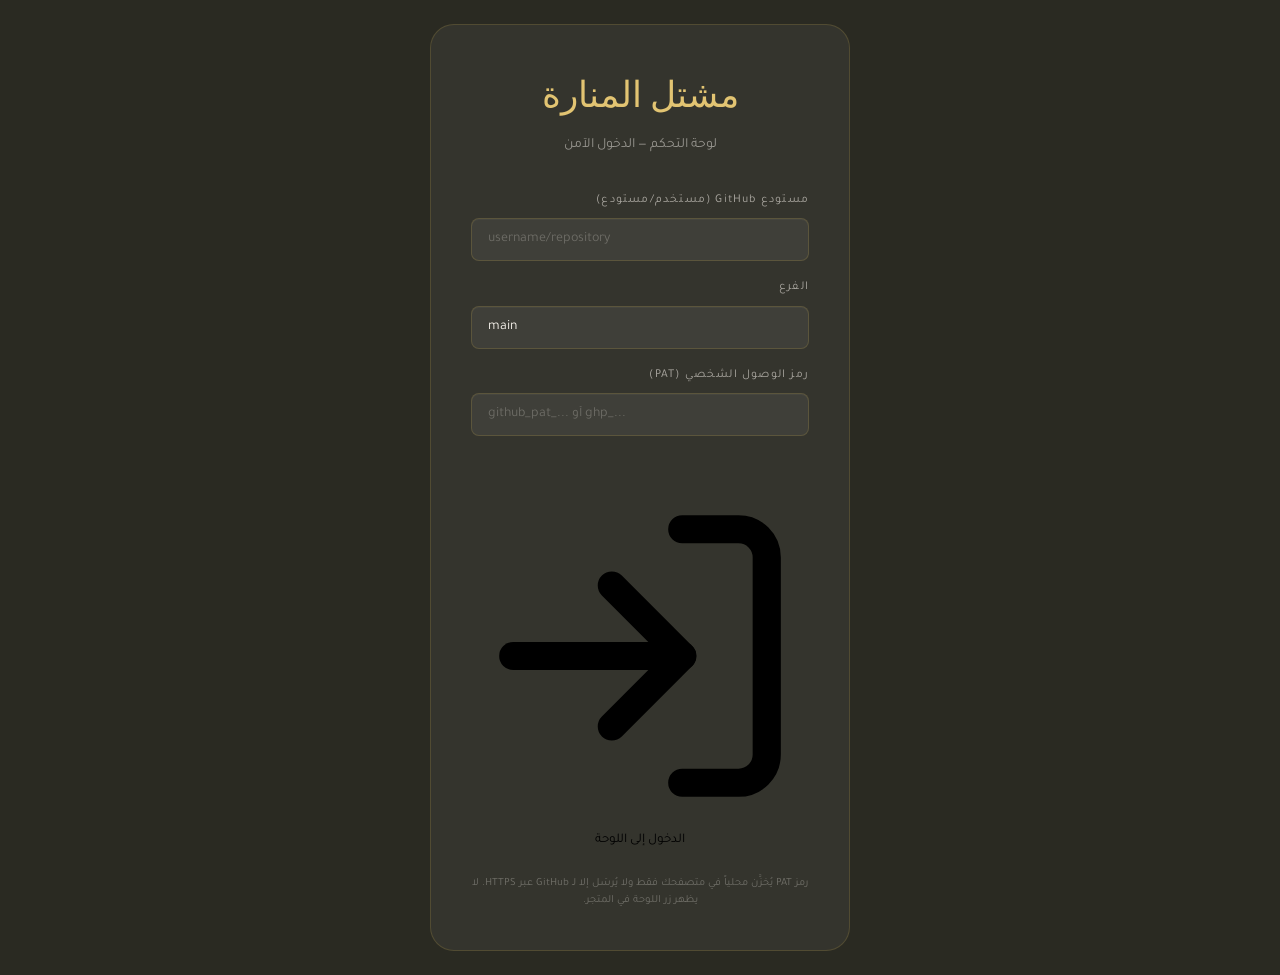
<file: admin.html>
<!DOCTYPE html>
<html lang="ar" dir="rtl">
<head>
  <meta charset="UTF-8" />
  <meta name="viewport" content="width=device-width, initial-scale=1.0" />
  <title>لوحة التحكم — مشتل المنارة</title>
  <link rel="stylesheet" href="assets/images/style.css" />
  <style>
    /* ── تخصيصات اللوحة ── */
    body { margin: 0; }

    /* شريط التقدم أثناء النشر */
    .progress-overlay {
      position: fixed; inset: 0;
      background: rgba(26,46,26,.85);
      backdrop-filter: blur(8px);
      z-index: 9999;
      display: flex; flex-direction: column;
      align-items: center; justify-content: center;
      gap: 20px; opacity: 0; pointer-events: none;
      transition: opacity .3s;
    }
    .progress-overlay.is-show { opacity: 1; pointer-events: all; }
    .progress-title {
      font-family: var(--font-display);
      font-size: var(--text-2xl); color: var(--color-ivory);
      font-weight: 300;
    }
    .progress-bar-wrap {
      width: 320px; height: 4px;
      background: rgba(255,255,255,.1);
      border-radius: 99px; overflow: hidden;
    }
    .progress-bar-fill {
      height: 100%;
      background: linear-gradient(90deg, var(--color-sage), var(--color-gold));
      border-radius: 99px;
      width: 0%; transition: width .4s ease;
    }
    .progress-step {
      font-size: var(--text-sm);
      color: rgba(248,244,237,.6);
      letter-spacing: .06em;
    }

    /* قسم المصادقة */
    .auth-screen {
      min-height: 100vh;
      display: flex; align-items: center; justify-content: center;
      background: var(--color-charcoal);
      padding: var(--space-6);
    }
    .auth-card {
      background: rgba(255,255,255,.05);
      border: 1px solid rgba(201,168,76,.2);
      border-radius: var(--radius-xl);
      padding: var(--space-10);
      width: 100%; max-width: 420px;
      text-align: center;
    }
    .auth-logo {
      font-family: var(--font-display);
      font-size: var(--text-3xl);
      color: var(--color-gold-light);
      margin-bottom: var(--space-2);
    }
    .auth-subtitle {
      font-size: var(--text-sm);
      color: rgba(248,244,237,.5);
      margin-bottom: var(--space-8);
    }
    .auth-field { margin-bottom: var(--space-4); text-align: right; }
    .auth-field label {
      display: block; font-size: var(--text-xs);
      color: rgba(248,244,237,.6); letter-spacing: .1em;
      margin-bottom: var(--space-2);
    }
    .auth-error {
      font-size: var(--text-xs); color: #fca5a5;
      margin-top: var(--space-3); display: none;
    }
    .auth-error.show { display: block; }
    .auth-notice {
      font-size: 11px; color: rgba(248,244,237,.3);
      margin-top: var(--space-5); line-height: 1.6;
    }

    /* بطاقات الأصناف في لوحة الإدارة */
    .cat-item {
      display: flex; align-items: center;
      gap: var(--space-4);
      padding: var(--space-4);
      border-radius: var(--radius-md);
      border: 1px solid rgba(201,168,76,.12);
      background: rgba(255,255,255,.03);
      margin-bottom: var(--space-3);
      transition: border-color var(--transition-fast);
    }
    .cat-item:hover { border-color: rgba(201,168,76,.3); }
    .cat-item-thumb {
      width: 52px; height: 52px;
      border-radius: var(--radius-md); overflow: hidden;
      background: rgba(255,255,255,.07); flex-shrink: 0;
      border: 1px solid rgba(201,168,76,.15);
    }
    .cat-item-thumb img {
      width: 100%; height: 100%; object-fit: cover;
    }
    .cat-item-thumb-placeholder {
      width: 100%; height: 100%;
      display: flex; align-items: center; justify-content: center;
    }
    .cat-item-thumb-placeholder svg { opacity: .3; }
    .cat-item-info { flex: 1; min-width: 0; }
    .cat-item-name {
      font-size: var(--text-sm); font-weight: 600;
      color: var(--color-ivory); margin-bottom: 3px;
    }
    .cat-item-meta {
      font-size: 11px; color: rgba(248,244,237,.45);
      display: flex; gap: var(--space-3); align-items: center;
    }
    .cat-item-actions { display: flex; gap: var(--space-2); }

    /* بطاقات الأنواع */
    .var-item {
      display: flex; align-items: center;
      gap: var(--space-3); padding: var(--space-3);
      border-radius: var(--radius-md);
      border: 1px solid rgba(255,255,255,.06);
      background: rgba(255,255,255,.02);
      margin-bottom: var(--space-2);
    }
    .var-item-thumb {
      width: 44px; height: 44px;
      border-radius: var(--radius-sm); overflow: hidden;
      flex-shrink: 0; background: rgba(255,255,255,.07);
    }
    .var-item-thumb img { width: 100%; height: 100%; object-fit: cover; }
    .var-item-info { flex: 1; min-width: 0; }
    .var-item-name { font-size: var(--text-sm); color: var(--color-ivory); font-weight: 500; }
    .var-item-price { font-size: 11px; color: var(--color-gold); margin-top: 2px; }

    /* معاينة مصغّرة */
    .preview-badge {
      display: inline-flex; align-items: center; gap: 6px;
      background: rgba(74,103,65,.3); color: var(--color-sage-light);
      border: 1px solid rgba(74,103,65,.5);
      border-radius: var(--radius-full);
      font-size: 11px; font-weight: 600; padding: 3px 10px;
    }

    /* responsive sidebar */
    @media (max-width: 900px) {
      .admin-layout { grid-template-columns: 1fr; }
      .admin-sidebar {
        position: static; height: auto;
        border-left: none; border-bottom: 1px solid rgba(201,168,76,.15);
        display: flex; padding: var(--space-3) var(--space-4);
        gap: var(--space-2); overflow-x: auto;
      }
      .admin-sidebar-section { margin: 0; padding: 0; }
      .admin-sidebar-label { display: none; }
      .admin-nav-item { white-space: nowrap; padding: var(--space-2) var(--space-3); }
    }
  </style>
</head>
<body class="admin-body">

<!-- ══════════════════════════════════
     شاشة المصادقة
══════════════════════════════════ -->
<div id="authScreen" class="auth-screen">
  <div class="auth-card">
    <div class="auth-logo">مشتل المنارة</div>
    <p class="auth-subtitle">لوحة التحكم — الدخول الآمن</p>

    <div class="auth-field">
      <label for="repoInput">مستودع GitHub (مستخدم/مستودع)</label>
      <input class="admin-input" id="repoInput" type="text"
        placeholder="username/repository" dir="ltr" autocomplete="off" />
    </div>

    <div class="auth-field">
      <label for="branchInput">الفرع</label>
      <input class="admin-input" id="branchInput" type="text"
        value="main" dir="ltr" autocomplete="off" />
    </div>

    <div class="auth-field">
      <label for="patInput">رمز الوصول الشخصي (PAT)</label>
      <div class="pat-input-wrap">
        <input class="admin-input" id="patInput" type="password"
         placeholder="github_pat_... أو ghp_..." dir="ltr" autocomplete="off" />
        <button class="pat-toggle" onclick="togglePat()" type="button" aria-label="إظهار / إخفاء الرمز">
          <svg id="patEyeIcon" viewBox="0 0 24 24" fill="none" stroke="currentColor" stroke-width="2" stroke-linecap="round" stroke-linejoin="round">
            <path d="M1 12s4-8 11-8 11 8 11 8-4 8-11 8-11-8-11-8z"/><circle cx="12" cy="12" r="3"/>
          </svg>
        </button>
      </div>
    </div>

    <button class="admin-btn admin-btn--gold" style="width:100%;justify-content:center;margin-top:8px;"
      onclick="doLogin()" id="loginBtn">
      <svg viewBox="0 0 24 24" fill="none" stroke="currentColor" stroke-width="2" stroke-linecap="round" stroke-linejoin="round" aria-hidden="true"><path d="M15 3h4a2 2 0 0 1 2 2v14a2 2 0 0 1-2 2h-4"/><polyline points="10 17 15 12 10 7"/><line x1="15" y1="12" x2="3" y2="12"/></svg>
      الدخول إلى اللوحة
    </button>
    <p class="auth-error" id="authError">تعذّر الاتصال. تحقق من المستودع والرمز.</p>
    <p class="auth-notice">
      رمز PAT يُخزَّن محلياً في متصفحك فقط ولا يُرسَل إلا لـ GitHub عبر HTTPS.
      لا يظهر زر اللوحة في المتجر.
    </p>
  </div>
</div>


<!-- ══════════════════════════════════
     اللوحة الرئيسية
══════════════════════════════════ -->
<div id="adminApp" style="display:none;">

  <!-- Nav -->
  <nav class="admin-nav" role="banner">
    <div class="admin-logo">
      <span class="admin-logo-dot" aria-hidden="true"></span>
      لوحة التحكم
    </div>
    <div style="display:flex;align-items:center;gap:var(--space-4);">
      <span class="preview-badge" id="repoLabel" dir="ltr">—</span>
      <a href="index.html" target="_blank" style="font-size:var(--text-xs);color:rgba(248,244,237,.5);display:flex;align-items:center;gap:5px;text-decoration:none;">
        <svg width="12" height="12" viewBox="0 0 24 24" fill="none" stroke="currentColor" stroke-width="2" stroke-linecap="round" stroke-linejoin="round" aria-hidden="true"><path d="M18 13v6a2 2 0 0 1-2 2H5a2 2 0 0 1-2-2V8a2 2 0 0 1 2-2h6"/><polyline points="15 3 21 3 21 9"/><line x1="10" y1="14" x2="21" y2="3"/></svg>
        المتجر
      </a>
      <button class="admin-btn admin-btn--ghost" onclick="doLogout()" style="padding:6px 14px;font-size:12px;">
        خروج
      </button>
    </div>
  </nav>

  <!-- Layout -->
  <div class="admin-layout">

    <!-- Sidebar -->
    <aside class="admin-sidebar" role="navigation" aria-label="قائمة اللوحة">

      <div class="admin-sidebar-section">
        <p class="admin-sidebar-label">عام</p>
        <button class="admin-nav-item is-active" data-section="dashboard" onclick="switchSection('dashboard',this)">
          <svg viewBox="0 0 24 24" fill="none" stroke="currentColor" stroke-width="2" stroke-linecap="round" stroke-linejoin="round" aria-hidden="true"><rect x="3" y="3" width="7" height="7"/><rect x="14" y="3" width="7" height="7"/><rect x="14" y="14" width="7" height="7"/><rect x="3" y="14" width="7" height="7"/></svg>
          لوحة المعلومات
        </button>
        <button class="admin-nav-item" data-section="settings" onclick="switchSection('settings',this)">
          <svg viewBox="0 0 24 24" fill="none" stroke="currentColor" stroke-width="2" stroke-linecap="round" stroke-linejoin="round" aria-hidden="true"><circle cx="12" cy="12" r="3"/><path d="M19.07 4.93a10 10 0 0 1 0 14.14M4.93 4.93a10 10 0 0 0 0 14.14"/></svg>
          إعدادات المتجر
        </button>
      </div>

      <div class="admin-sidebar-section">
        <p class="admin-sidebar-label">المنتجات</p>
        <button class="admin-nav-item" data-section="categories" onclick="switchSection('categories',this)">
          <svg viewBox="0 0 24 24" fill="none" stroke="currentColor" stroke-width="2" stroke-linecap="round" stroke-linejoin="round" aria-hidden="true"><path d="M11 20A7 7 0 0 1 9.8 6.1C15.5 5 17 4.48 19 2c1 2 2 4.18 2 8 0 5.5-4.78 10-10 10z"/><path d="M2 21c0-3 1.85-5.36 5.08-6C9.5 14.52 12 13 13 12"/></svg>
          إدارة الأصناف
        </button>
        <button class="admin-nav-item" data-section="varieties" onclick="switchSection('varieties',this)">
          <svg viewBox="0 0 24 24" fill="none" stroke="currentColor" stroke-width="2" stroke-linecap="round" stroke-linejoin="round" aria-hidden="true"><line x1="8" y1="6" x2="21" y2="6"/><line x1="8" y1="12" x2="21" y2="12"/><line x1="8" y1="18" x2="21" y2="18"/><line x1="3" y1="6" x2="3.01" y2="6"/><line x1="3" y1="12" x2="3.01" y2="12"/><line x1="3" y1="18" x2="3.01" y2="18"/></svg>
          إدارة الأنواع
        </button>
        <button class="admin-nav-item" data-section="addCategory" onclick="switchSection('addCategory',this)">
          <svg viewBox="0 0 24 24" fill="none" stroke="currentColor" stroke-width="2" stroke-linecap="round" stroke-linejoin="round" aria-hidden="true"><circle cx="12" cy="12" r="10"/><line x1="12" y1="8" x2="12" y2="16"/><line x1="8" y1="12" x2="16" y2="12"/></svg>
          إضافة صنف جديد
        </button>
        <button class="admin-nav-item" data-section="addVariety" onclick="switchSection('addVariety',this)">
          <svg viewBox="0 0 24 24" fill="none" stroke="currentColor" stroke-width="2" stroke-linecap="round" stroke-linejoin="round" aria-hidden="true"><path d="M14 2H6a2 2 0 0 0-2 2v16a2 2 0 0 0 2 2h12a2 2 0 0 0 2-2V8z"/><polyline points="14 2 14 8 20 8"/><line x1="12" y1="18" x2="12" y2="12"/><line x1="9" y1="15" x2="15" y2="15"/></svg>
          إضافة نوع جديد
        </button>
      </div>

      <div class="admin-sidebar-section">
        <p class="admin-sidebar-label">النشر</p>
        <button class="admin-nav-item" data-section="publish" onclick="switchSection('publish',this)">
          <svg viewBox="0 0 24 24" fill="none" stroke="currentColor" stroke-width="2" stroke-linecap="round" stroke-linejoin="round" aria-hidden="true"><polyline points="16 16 12 12 8 16"/><line x1="12" y1="12" x2="12" y2="21"/><path d="M20.39 18.39A5 5 0 0 0 18 9h-1.26A8 8 0 1 0 3 16.3"/></svg>
          النشر على GitHub
        </button>
      </div>

    </aside>

    <!-- Main -->
    <main class="admin-main" id="adminMain">

      <!-- ── قسم 1: لوحة المعلومات ── -->
      <section class="admin-section is-active" id="sec-dashboard">
        <h1 class="admin-section-title">لوحة المعلومات</h1>
        <p class="admin-section-subtitle">نظرة عامة على محتوى متجرك</p>

        <div class="admin-kpi-grid" id="kpiGrid">
          <div class="admin-kpi">
            <div class="admin-kpi-label">إجمالي الأصناف</div>
            <div class="admin-kpi-value" id="kpiCats">—</div>
          </div>
          <div class="admin-kpi">
            <div class="admin-kpi-label">إجمالي الأنواع</div>
            <div class="admin-kpi-value" id="kpiVars">—</div>
          </div>
          <div class="admin-kpi">
            <div class="admin-kpi-label">الكمية الإجمالية</div>
            <div class="admin-kpi-value" id="kpiStock">—</div>
          </div>
          <div class="admin-kpi">
            <div class="admin-kpi-label">أدنى سعر</div>
            <div class="admin-kpi-value" id="kpiMinPrice">—<span class="admin-kpi-unit"> درهم</span></div>
          </div>
        </div>

        <div class="admin-card">
          <div class="admin-card-title">الأصناف الحالية</div>
          <div id="dashCatList"></div>
        </div>
      </section>


      <!-- ── قسم 2: إعدادات المتجر ── -->
      <section class="admin-section" id="sec-settings">
        <h1 class="admin-section-title">إعدادات المتجر</h1>
        <p class="admin-section-subtitle">بيانات صاحب المتجر ومعلومات التواصل</p>

        <div class="admin-card">
          <div class="admin-card-title">هوية المتجر</div>
          <div class="admin-form-grid">
            <div class="admin-form-group">
              <label class="admin-label" for="sName">اسم المتجر</label>
              <input class="admin-input" id="sName" type="text" placeholder="مشتل المنارة" />
            </div>
            <div class="admin-form-group">
              <label class="admin-label" for="sTagline">الشعار الوصفي</label>
              <input class="admin-input" id="sTagline" type="text" placeholder="أجود الأغراس..." />
            </div>
            <div class="admin-form-group admin-form-group--full">
              <label class="admin-label" for="sDesc">وصف المتجر</label>
              <textarea class="admin-textarea" id="sDesc" rows="3" placeholder="وصف مختصر عن المشتل..."></textarea>
            </div>
          </div>
        </div>

        <div class="admin-card">
          <div class="admin-card-title">صاحب المتجر</div>
          <div class="admin-form-grid">
            <div class="admin-form-group">
              <label class="admin-label" for="oName">الاسم الكامل</label>
              <input class="admin-input" id="oName" type="text" placeholder="محمد أمين بنعلي" />
            </div>
            <div class="admin-form-group">
              <label class="admin-label" for="oTitle">المسمى الوظيفي</label>
              <input class="admin-input" id="oTitle" type="text" placeholder="مؤسس ومدير المشتل" />
            </div>
            <div class="admin-form-group admin-form-group--full">
              <label class="admin-label" for="oBio">نبذة شخصية</label>
              <textarea class="admin-textarea" id="oBio" rows="4" placeholder="قصتك مع الزراعة..."></textarea>
            </div>
            <div class="admin-form-group">
              <label class="admin-label" for="oExp">سنوات الخبرة</label>
              <input class="admin-input" id="oExp" type="number" placeholder="15" />
            </div>
          </div>
        </div>

        <div class="admin-card">
          <div class="admin-card-title">معلومات التواصل</div>
          <div class="admin-form-grid">
            <div class="admin-form-group">
              <label class="admin-label" for="cWa">واتساب (رقم دولي بدون +)</label>
              <input class="admin-input" id="cWa" type="text" placeholder="212600000000" dir="ltr" />
            </div>
            <div class="admin-form-group">
              <label class="admin-label" for="cPhone">الهاتف</label>
              <input class="admin-input" id="cPhone" type="text" placeholder="0600000000" dir="ltr" />
            </div>
            <div class="admin-form-group">
              <label class="admin-label" for="cFb">رابط فيسبوك</label>
              <input class="admin-input" id="cFb" type="url" placeholder="https://facebook.com/..." dir="ltr" />
            </div>
            <div class="admin-form-group">
              <label class="admin-label" for="cIg">رابط انستغرام</label>
              <input class="admin-input" id="cIg" type="url" placeholder="https://instagram.com/..." dir="ltr" />
            </div>
            <div class="admin-form-group">
              <label class="admin-label" for="cCity">المدينة</label>
              <input class="admin-input" id="cCity" type="text" placeholder="مراكش، المغرب" />
            </div>
          </div>
        </div>

        <div class="admin-card">
          <div class="admin-card-title">إحصائيات المتجر (تظهر في الواجهة)</div>
          <div class="admin-form-grid">
            <div class="admin-form-group">
              <label class="admin-label" for="stVar">عدد الأصناف والأنواع</label>
              <input class="admin-input" id="stVar" type="text" placeholder="200+" />
            </div>
            <div class="admin-form-group">
              <label class="admin-label" for="stCli">عدد العملاء</label>
              <input class="admin-input" id="stCli" type="text" placeholder="1500+" />
            </div>
            <div class="admin-form-group">
              <label class="admin-label" for="stExp">سنوات الخبرة</label>
              <input class="admin-input" id="stExp" type="text" placeholder="15" />
            </div>
          </div>
        </div>

        <button class="admin-btn admin-btn--gold" onclick="saveSettings()">
          <svg viewBox="0 0 24 24" fill="none" stroke="currentColor" stroke-width="2" stroke-linecap="round" stroke-linejoin="round" aria-hidden="true"><path d="M19 21H5a2 2 0 0 1-2-2V5a2 2 0 0 1 2-2h11l5 5v11a2 2 0 0 1-2 2z"/><polyline points="17 21 17 13 7 13 7 21"/><polyline points="7 3 7 8 15 8"/></svg>
          حفظ الإعدادات
        </button>
      </section>


      <!-- ── قسم 3: إدارة الأصناف ── -->
      <section class="admin-section" id="sec-categories">
        <h1 class="admin-section-title">إدارة الأصناف</h1>
        <p class="admin-section-subtitle">عرض وتعديل وحذف الأصناف الرئيسية</p>
        <div class="admin-card">
          <div class="admin-card-title">قائمة الأصناف</div>
          <div id="catListAdmin"></div>
        </div>
      </section>


      <!-- ── قسم 4: إدارة الأنواع ── -->
      <section class="admin-section" id="sec-varieties">
        <h1 class="admin-section-title">إدارة الأنواع</h1>
        <p class="admin-section-subtitle">اختر صنفاً لعرض أنواعه وتعديلها</p>
        <div class="admin-card">
          <div class="admin-card-title">اختر الصنف</div>
          <div class="admin-form-group" style="max-width:320px;margin-bottom:var(--space-6);">
            <label class="admin-label" for="varCatSelect">الصنف</label>
            <select class="admin-select" id="varCatSelect" onchange="loadVarietyList()"></select>
          </div>
          <div id="varListAdmin"></div>
        </div>
      </section>


      <!-- ── قسم 5: إضافة صنف جديد ── -->
      <section class="admin-section" id="sec-addCategory">
        <h1 class="admin-section-title">إضافة صنف جديد</h1>
        <p class="admin-section-subtitle">سيُنشئ اللوحة تلقائياً بطاقة في الواجهة وصفحة HTML للأنواع</p>

        <div class="admin-card">
          <div class="admin-card-title">معلومات الصنف</div>
          <div class="admin-form-grid">
            <div class="admin-form-group">
              <label class="admin-label" for="ncName">اسم الصنف بالعربية</label>
              <input class="admin-input" id="ncName" type="text" placeholder="شجرة الرمان" />
            </div>
            <div class="admin-form-group">
              <label class="admin-label" for="ncSlug">المعرف (بالإنجليزية)</label>
              <input class="admin-input" id="ncSlug" type="text" placeholder="pomegranate" dir="ltr"
                oninput="this.value=this.value.toLowerCase().replace(/[^a-z0-9-]/g,'')" />
            </div>
            <div class="admin-form-group">
              <label class="admin-label" for="ncType">نوع الشجرة</label>
              <select class="admin-select" id="ncType">
                <option value="مثمرة">مثمرة</option>
                <option value="زينة">زينة</option>
                <option value="زينة ومثمرة">زينة ومثمرة</option>
              </select>
            </div>
            <div class="admin-form-group">
              <label class="admin-label" for="ncSeason">موسم الحصاد / التوفر</label>
              <input class="admin-input" id="ncSeason" type="text" placeholder="الصيف - الخريف" />
            </div>
            <div class="admin-form-group admin-form-group--full">
              <label class="admin-label" for="ncDesc">وصف مختصر (يظهر على البطاقة)</label>
              <input class="admin-input" id="ncDesc" type="text" placeholder="وصف مختصر..." />
            </div>
            <div class="admin-form-group admin-form-group--full">
              <label class="admin-label" for="ncLongDesc">وصف مفصّل (يظهر في صفحة الأنواع)</label>
              <textarea class="admin-textarea" id="ncLongDesc" rows="3" placeholder="وصف مفصّل عن الصنف..."></textarea>
            </div>
            <div class="admin-form-group">
              <label class="admin-label">هل هو صنف مميز؟</label>
              <label style="display:flex;align-items:center;gap:8px;cursor:pointer;margin-top:4px;">
                <input type="checkbox" id="ncFeatured" style="accent-color:var(--color-gold);width:16px;height:16px;" />
                <span style="font-size:var(--text-sm);color:rgba(248,244,237,.7);">تمييز هذا الصنف</span>
              </label>
            </div>
          </div>
        </div>

        <div class="admin-card">
          <div class="admin-card-title">صورة الصنف</div>
          <div class="admin-upload" id="ncImgDrop" onclick="document.getElementById('ncImgInput').click()">
            <div class="admin-upload__icon">
              <svg viewBox="0 0 24 24" fill="none" stroke="currentColor" stroke-width="1.5" stroke-linecap="round" stroke-linejoin="round" aria-hidden="true"><rect x="3" y="3" width="18" height="18" rx="2"/><circle cx="8.5" cy="8.5" r="1.5"/><polyline points="21 15 16 10 5 21"/></svg>
            </div>
            <p class="admin-upload__text">اضغط لاختيار صورة أو اسحب وأفلت</p>
            <p class="admin-upload__hint">JPG, PNG, WebP — حجم أقصى 1MB للأداء الأمثل</p>
            <img id="ncImgPreview" class="admin-upload__preview" style="display:none;" alt="معاينة الصورة" />
          </div>
          <input type="file" id="ncImgInput" accept="image/*" style="display:none;" onchange="previewImage('ncImgInput','ncImgPreview','ncImgDrop')" />
        </div>

        <button class="admin-btn admin-btn--gold" onclick="addCategory()">
          <svg viewBox="0 0 24 24" fill="none" stroke="currentColor" stroke-width="2" stroke-linecap="round" stroke-linejoin="round" aria-hidden="true"><circle cx="12" cy="12" r="10"/><line x1="12" y1="8" x2="12" y2="16"/><line x1="8" y1="12" x2="16" y2="12"/></svg>
          إضافة الصنف ونشره
        </button>
      </section>


      <!-- ── قسم 6: إضافة نوع جديد ── -->
      <section class="admin-section" id="sec-addVariety">
        <h1 class="admin-section-title">إضافة نوع جديد</h1>
        <p class="admin-section-subtitle">أضف نوعاً جديداً لأحد الأصناف الموجودة</p>

        <div class="admin-card">
          <div class="admin-card-title">الصنف المستهدف</div>
          <div class="admin-form-group" style="max-width:320px;">
            <label class="admin-label" for="nvCatSelect">اختر الصنف</label>
            <select class="admin-select" id="nvCatSelect"></select>
          </div>
        </div>

        <div class="admin-card">
          <div class="admin-card-title">معلومات النوع</div>
          <div class="admin-form-grid">
            <div class="admin-form-group">
              <label class="admin-label" for="nvName">اسم النوع</label>
              <input class="admin-input" id="nvName" type="text" placeholder="زيتون بيشولين..." />
            </div>
            <div class="admin-form-group">
              <label class="admin-label" for="nvOrigin">المنشأ / الأصل</label>
              <input class="admin-input" id="nvOrigin" type="text" placeholder="مغربي أصيل" />
            </div>
            <div class="admin-form-group admin-form-group--full">
              <label class="admin-label" for="nvPurpose">الغرض والوصف التفصيلي</label>
              <textarea class="admin-textarea" id="nvPurpose" rows="3" placeholder="وصف مفصّل لاستخدامات هذا النوع..."></textarea>
            </div>
            <div class="admin-form-group">
              <label class="admin-label" for="nvStock">الكمية المتوفرة</label>
              <input class="admin-input" id="nvStock" type="number" placeholder="100" min="0" />
            </div>
            <div class="admin-form-group">
              <label class="admin-label" for="nvFruiting">عمر الإثمار</label>
              <input class="admin-input" id="nvFruiting" type="text" placeholder="3-4 سنوات" />
            </div>
            <div class="admin-form-group">
              <label class="admin-label" for="nvProductivity">الإنتاجية</label>
              <input class="admin-input" id="nvProductivity" type="text" placeholder="عالية جداً" />
            </div>
            <div class="admin-form-group">
              <label class="admin-label" for="nvResistance">مقاومة الجفاف</label>
              <input class="admin-input" id="nvResistance" type="text" placeholder="متحمل للجفاف الشديد" />
            </div>
          </div>
        </div>

        <div class="admin-card">
          <div class="admin-card-title">الأحجام والأسعار</div>
          <div class="sizes-list" id="nvSizesList"></div>
          <button class="admin-btn admin-btn--ghost" onclick="addSizeRow()" type="button">
            <svg viewBox="0 0 24 24" fill="none" stroke="currentColor" stroke-width="2" stroke-linecap="round" stroke-linejoin="round" aria-hidden="true"><line x1="12" y1="5" x2="12" y2="19"/><line x1="5" y1="12" x2="19" y2="12"/></svg>
            إضافة حجم وسعر
          </button>
        </div>

        <div class="admin-card">
          <div class="admin-card-title">صورة النوع</div>
          <div class="admin-upload" id="nvImgDrop" onclick="document.getElementById('nvImgInput').click()">
            <div class="admin-upload__icon">
              <svg viewBox="0 0 24 24" fill="none" stroke="currentColor" stroke-width="1.5" stroke-linecap="round" stroke-linejoin="round" aria-hidden="true"><rect x="3" y="3" width="18" height="18" rx="2"/><circle cx="8.5" cy="8.5" r="1.5"/><polyline points="21 15 16 10 5 21"/></svg>
            </div>
            <p class="admin-upload__text">اضغط لاختيار صورة</p>
            <p class="admin-upload__hint">JPG, PNG, WebP — حجم أقصى 1MB</p>
            <img id="nvImgPreview" class="admin-upload__preview" style="display:none;" alt="معاينة الصورة" />
          </div>
          <input type="file" id="nvImgInput" accept="image/*" style="display:none;" onchange="previewImage('nvImgInput','nvImgPreview','nvImgDrop')" />
        </div>

        <button class="admin-btn admin-btn--gold" onclick="addVariety()">
          <svg viewBox="0 0 24 24" fill="none" stroke="currentColor" stroke-width="2" stroke-linecap="round" stroke-linejoin="round" aria-hidden="true"><circle cx="12" cy="12" r="10"/><line x1="12" y1="8" x2="12" y2="16"/><line x1="8" y1="12" x2="16" y2="12"/></svg>
          إضافة النوع ونشره
        </button>
      </section>


      <!-- ── قسم 7: النشر ── -->
      <section class="admin-section" id="sec-publish">
        <h1 class="admin-section-title">النشر على GitHub</h1>
        <p class="admin-section-subtitle">مزامنة جميع التغييرات مع المستودع</p>

        <div class="admin-kpi-grid" style="margin-bottom:var(--space-6);">
          <div class="admin-kpi">
            <div class="admin-kpi-label">المستودع</div>
            <div style="font-size:var(--text-sm);color:var(--color-gold-light);margin-top:4px;font-family:monospace;" id="pubRepo">—</div>
          </div>
          <div class="admin-kpi">
            <div class="admin-kpi-label">الفرع</div>
            <div style="font-size:var(--text-sm);color:var(--color-gold-light);margin-top:4px;font-family:monospace;" id="pubBranch">—</div>
          </div>
          <div class="admin-kpi">
            <div class="admin-kpi-label">آخر نشر</div>
            <div style="font-size:var(--text-sm);color:rgba(248,244,237,.5);margin-top:4px;" id="pubLastTime">لم يتم بعد</div>
          </div>
        </div>

        <div class="admin-card">
          <div class="admin-card-title">ماذا سيتم نشره؟</div>
          <div id="publishPlan" style="font-size:var(--text-sm);color:rgba(248,244,237,.65);line-height:2;"></div>
        </div>

        <div class="admin-card">
          <div class="admin-card-title">سجل النشر</div>
          <div id="publishLog" style="font-size:12px;color:rgba(248,244,237,.45);line-height:1.9;font-family:monospace;max-height:200px;overflow-y:auto;"></div>
        </div>

        <button class="admin-btn admin-btn--gold" style="font-size:var(--text-md);padding:var(--space-4) var(--space-8);" onclick="publishAll()">
          <svg viewBox="0 0 24 24" fill="none" stroke="currentColor" stroke-width="2" stroke-linecap="round" stroke-linejoin="round" aria-hidden="true"><polyline points="16 16 12 12 8 16"/><line x1="12" y1="12" x2="12" y2="21"/><path d="M20.39 18.39A5 5 0 0 0 18 9h-1.26A8 8 0 1 0 3 16.3"/></svg>
          نشر جميع التغييرات الآن
        </button>
      </section>

    </main>
  </div>
</div>


<!-- شريط النشر السريع -->
<div class="publish-bar" id="publishBarFloat" style="display:none;" role="status">
  <span class="publish-bar__text" id="publishBarText">لديك تغييرات غير منشورة</span>
  <button class="publish-bar__btn" onclick="publishAll()">
    <svg viewBox="0 0 24 24" fill="none" stroke="currentColor" stroke-width="2" stroke-linecap="round" stroke-linejoin="round" aria-hidden="true"><polyline points="16 16 12 12 8 16"/><line x1="12" y1="12" x2="12" y2="21"/><path d="M20.39 18.39A5 5 0 0 0 18 9h-1.26A8 8 0 1 0 3 16.3"/></svg>
    نشر الآن
  </button>
</div>

<!-- شريط التقدم -->
<div class="progress-overlay" id="progressOverlay" role="alert" aria-live="polite">
  <p class="progress-title">جارٍ النشر على GitHub</p>
  <div class="progress-bar-wrap">
    <div class="progress-bar-fill" id="progressFill"></div>
  </div>
  <p class="progress-step" id="progressStep">جارٍ التحضير...</p>
</div>

<!-- Toast -->
<div class="toast" id="toast" role="alert" aria-live="polite"></div>


<!-- ══════════════════════════════════
     JAVASCRIPT
══════════════════════════════════ -->
<script>
'use strict';

/* ── حالة التطبيق ── */
let STATE = {
  repo: '', branch: 'main', pat: '',
  catsData: null,   /* categories.json كاملاً */
  prodsData: null,  /* products.json كاملاً */
  dirty: false,     /* هل هناك تغييرات غير منشورة */
  shas: {}          /* SHA لكل ملف في GitHub */
};

const GITHUB_API = 'https://api.github.com';

/* ════════════════════════════════════
   مصادقة
════════════════════════════════════ */
function togglePat() {
  const inp = document.getElementById('patInput');
  inp.type = inp.type === 'password' ? 'text' : 'password';
}

async function doLogin() {
  const repo   = normalizeRepoInput(document.getElementById('repoInput').value);
  const branch = document.getElementById('branchInput').value.trim() || 'main';
  const pat    = document.getElementById('patInput').value.trim();
  const errEl  = document.getElementById('authError');
  const btn    = document.getElementById('loginBtn');

  errEl.classList.remove('show');
  if (!repo || !pat) { errEl.textContent = 'يرجى ملء جميع الحقول.'; errEl.classList.add('show'); return; }

  btn.innerHTML = '<span class="spinner"></span> جارٍ التحقق...';
  btn.disabled  = true;

  try {
    /* اختبار صحة الرمز أولاً */ 
    const me = await ghFetch('/user', pat); 
    if (!me.ok) throw new Error('bad_token');

    /* اختبار الوصول للمستودع */
    const r = await ghFetch(`/repos/${repo}`, pat);
    if (!r.ok) throw new Error('repo_access_failed');

    STATE.repo   = repo;
    STATE.branch = branch;
    STATE.pat    = pat;

    /* حفظ آمن في localStorage */
    localStorage.setItem('nm_repo',   repo);
    localStorage.setItem('nm_branch', branch);
    localStorage.setItem('nm_pat',    btoa(pat));

    await bootAdmin();
  } catch(e) {
    errEl.textContent = getLoginErrorMessage(e);
    errEl.classList.add('show');
    btn.innerHTML = '<svg viewBox="0 0 24 24" fill="none" stroke="currentColor" stroke-width="2" stroke-linecap="round" stroke-linejoin="round"><path d="M15 3h4a2 2 0 0 1 2 2v14a2 2 0 0 1-2 2h-4"/><polyline points="10 17 15 12 10 7"/><line x1="15" y1="12" x2="3" y2="12"/></svg> الدخول إلى اللوحة';
    btn.disabled = false;
  }
}

  function normalizeRepoInput(raw) { 
if (!raw) return ''; 
let value = raw.trim(); 
value = value.replace(/^https?:\/\/github\.com\//i, ''); 
value = value.replace(/^github\.com\//i, ''); 
value = value.replace(/\.git$/i, ''); 
value = value.replace(/^\/+|\/+$/g, ''); 
return value; 
} 

function getLoginErrorMessage(err) { 
if (err.message === 'bad_token') { 
return 'رمز PAT غير صالح أو منتهي. استخدم رمز GitHub جديد بصلاحيات مناسبة.'; 
} 
if (err.message === 'repo_access_failed') { 
return 'تم التحقق من الرمز، لكن لا يوجد وصول إلى المستودع/الفرع. تحقق من اسم المستودع والصلاحيات.'; 
} 
if (err.message === 'repo_not_found_or_no_access') { 
return 'اسم المستودع غير صحيح أو لا يوجد صلاحية للوصول إليه بهذا الرمز.'; 
} 
if (err.message === 'rate_limited') { 
return 'تم تجاوز حد طلبات GitHub مؤقتاً. حاول بعد دقائق.'; 
} 
return 'تعذّر الاتصال. تحقق من المستودع والرمز.'; 
} 

function getLoginErrorCode(status, apiErr) { 
const msg = (apiErr && apiErr.message ? String(apiErr.message) : '').toLowerCase();
if (status === 401) return 'bad_token'; 
if (status === 403 && msg.includes('rate limit')) return 'rate_limited'; 
if (status === 404 || status === 403) return 'repo_not_found_or_no_access'; 
return 'repo_access_failed'; 
} 

async function safeParseGitHubError(response) { 
try { 
return await response.json(); 
} catch { 
return null; 
}   
} 

function doLogout() { 
localStorage.removeItem('nm_repo');
localStorage.removeItem('nm_branch'); 
localStorage.removeItem('nm_pat'); 
location.reload(); 
}

/* ════════════════════════════════════
   تهيئة اللوحة بعد تسجيل الدخول
════════════════════════════════════ */
async function bootAdmin() {
  document.getElementById('authScreen').style.display = 'none';
  document.getElementById('adminApp').style.display   = 'block';
  document.getElementById('repoLabel').textContent    = STATE.repo;
  document.getElementById('pubRepo').textContent      = STATE.repo;
  document.getElementById('pubBranch').textContent    = STATE.branch;

  await loadAllData();
  populateSelects();
  renderDashboard();
  renderSettingsForm();
  renderCatList();
  addSizeRow(); /* صف حجم أولي */
  updatePublishPlan();
}

/* ════════════════════════════════════
   GitHub API — helpers
════════════════════════════════════ */
function ghFetch(path, pat, opts = {}) {
  return fetch(`${GITHUB_API}${path}`, {
    ...opts,
    headers: {
      'Authorization': `Bearer ${pat || STATE.pat}`,
      'Accept': 'application/vnd.github.v3+json',
      'X-GitHub-Api-Version': '2022-11-28',
      'Content-Type': 'application/json',
      ...(opts.headers || {})
    }
  });
}

  function utf8ToBase64(value) { 
const bytes = new TextEncoder().encode(value); 
let binary = ''; 
bytes.forEach((b) => { binary += String.fromCharCode(b); }); 
return btoa(binary); 
} 

function base64ToUtf8(value) { 
const binary = atob(value); 
const bytes = Uint8Array.from(binary, (ch) => ch.charCodeAt(0)); 
return new TextDecoder('utf-8', { fatal: false }).decode(bytes); 
}

async function ghGetFile(path) {
  const r = await ghFetch(`/repos/${STATE.repo}/contents/${path}?ref=${STATE.branch}`);
  if (!r.ok) return null;
  const d = await r.json();
  STATE.shas[path] = d.sha;
  return JSON.parse(base64ToUtf8(d.content.replace(/\n/g, '')));
}

async function ghPutFile(path, content, message) {
  const body = {
    message,
    content: utf8ToBase64(
      typeof content === 'string' ? content : JSON.stringify(content, null, 2)
    ),
    branch: STATE.branch
  };
  if (STATE.shas[path]) body.sha = STATE.shas[path];

  const r = await ghFetch(`/repos/${STATE.repo}/contents/${path}`, STATE.pat, {
    method: 'PUT',
    body: JSON.stringify(body)
  });
  if (!r.ok) {
    const err = await r.json();
    throw new Error(err.message || 'فشل الرفع');
  }
  const data = await r.json();
  STATE.shas[path] = data.content.sha;
  return data;
}

/* ════════════════════════════════════
   تحميل البيانات من GitHub
════════════════════════════════════ */
async function loadAllData() {
  try {
    const [cats, prods] = await Promise.all([
      ghGetFile('data/categories.json'),
      ghGetFile('data/products.json')
    ]);
    STATE.catsData  = cats  || { store: {}, categories: [] };
    STATE.prodsData = prods || {};
  } catch(e) {
    STATE.catsData  = { store: {}, categories: [] };
    STATE.prodsData = {};
    showToast('تعذّر تحميل البيانات من GitHub. ستعمل اللوحة بنسخة محلية.', 5000);
  }
}

/* ════════════════════════════════════
   لوحة المعلومات
════════════════════════════════════ */
function renderDashboard() {
  const cats = STATE.catsData.categories || [];
  const prods = STATE.prodsData;

  let totalVars = 0, totalStock = 0, minPrice = Infinity;
  cats.forEach(c => {
    const p = prods[c.id];
    if (!p) return;
    (p.varieties || []).forEach(v => {
      totalVars++;
      totalStock += (v.stock || 0);
      (v.sizes || []).forEach(s => { if (s.price < minPrice) minPrice = s.price; });
    });
  });

  setText('kpiCats',     cats.length);
  setText('kpiVars',     totalVars);
  setText('kpiStock',    totalStock.toLocaleString('ar-MA'));
  setText('kpiMinPrice', minPrice === Infinity ? '—' : minPrice);

  /* قائمة مصغرة */
  const el = document.getElementById('dashCatList');
  if (!el) return;
  el.innerHTML = cats.length ? cats.map(c => buildCatItem(c, false)).join('') : '<p style="color:rgba(248,244,237,.4);font-size:var(--text-sm);">لا توجد أصناف بعد</p>';
}

/* ════════════════════════════════════
   نموذج الإعدادات
════════════════════════════════════ */
function renderSettingsForm() {
  const s = STATE.catsData.store || {};
  const o = s.owner || {};
  const c = s.contact || {};
  const st= s.stats || {};

  setVal('sName',   s.name);
  setVal('sTagline',s.tagline);
  setVal('sDesc',   s.description);
  setVal('oName',   o.name);
  setVal('oTitle',  o.title);
  setVal('oBio',    o.bio);
  setVal('oExp',    o.experience_years);
  setVal('cWa',     c.whatsapp);
  setVal('cPhone',  c.phone);
  setVal('cFb',     c.facebook);
  setVal('cIg',     c.instagram);
  setVal('cCity',   c.city);
  setVal('stVar',   st.varieties);
  setVal('stCli',   st.clients);
  setVal('stExp',   st.experience);
}

function saveSettings() {
  const s = STATE.catsData.store || {};
  s.name        = getVal('sName');
  s.tagline     = getVal('sTagline');
  s.description = getVal('sDesc');
  s.owner = s.owner || {};
  s.owner.name            = getVal('oName');
  s.owner.title           = getVal('oTitle');
  s.owner.bio             = getVal('oBio');
  s.owner.experience_years= parseInt(getVal('oExp')) || 0;
  s.contact = s.contact || {};
  s.contact.whatsapp  = getVal('cWa');
  s.contact.phone     = getVal('cPhone');
  s.contact.facebook  = getVal('cFb');
  s.contact.instagram = getVal('cIg');
  s.contact.city      = getVal('cCity');
  s.stats = s.stats || {};
  s.stats.varieties = getVal('stVar');
  s.stats.clients   = getVal('stCli');
  s.stats.experience= getVal('stExp');
  STATE.catsData.store = s;
  markDirty();
  showToast('تم حفظ الإعدادات — اضغط "نشر" لرفعها');
}

/* ════════════════════════════════════
   إدارة الأصناف
════════════════════════════════════ */
function renderCatList() {
  const cats = STATE.catsData.categories || [];
  const el   = document.getElementById('catListAdmin');
  if (!el) return;
  el.innerHTML = cats.length
    ? cats.map(c => buildCatItem(c, true)).join('')
    : '<p style="color:rgba(248,244,237,.4);font-size:var(--text-sm);">لا توجد أصناف بعد. أضف أول صنف من القائمة.</p>';
}

function buildCatItem(cat, withActions) {
  const thumbHtml = cat.image
    ? `<img src="${cat.image}" alt="${cat.name}" style="width:100%;height:100%;object-fit:cover;" />`
    : `<div class="cat-item-thumb-placeholder"><svg width="24" height="24" viewBox="0 0 24 24" fill="none" stroke="#4a6741" stroke-width="1.5" stroke-linecap="round" stroke-linejoin="round" aria-hidden="true"><path d="M11 20A7 7 0 0 1 9.8 6.1C15.5 5 17 4.48 19 2c1 2 2 4.18 2 8 0 5.5-4.78 10-10 10z"/><path d="M2 21c0-3 1.85-5.36 5.08-6C9.5 14.52 12 13 13 12"/></svg></div>`;

  const prods = STATE.prodsData[cat.id];
  const varCount = prods ? (prods.varieties || []).length : 0;

  const actions = withActions ? `
    <div class="cat-item-actions">
      <button class="admin-btn admin-btn--ghost" style="padding:6px 10px;"
        onclick="editCategory('${cat.id}')" title="تعديل">
        <svg viewBox="0 0 24 24" fill="none" stroke="currentColor" stroke-width="2" stroke-linecap="round" stroke-linejoin="round" aria-hidden="true"><path d="M11 4H4a2 2 0 0 0-2 2v14a2 2 0 0 0 2 2h14a2 2 0 0 0 2-2v-7"/><path d="M18.5 2.5a2.121 2.121 0 0 1 3 3L12 15l-4 1 1-4 9.5-9.5z"/></svg>
      </button>
      <button class="admin-btn admin-btn--danger" style="padding:6px 10px;"
        onclick="deleteCategory('${cat.id}')" title="حذف">
        <svg viewBox="0 0 24 24" fill="none" stroke="currentColor" stroke-width="2" stroke-linecap="round" stroke-linejoin="round" aria-hidden="true"><polyline points="3 6 5 6 21 6"/><path d="M19 6l-1 14a2 2 0 0 1-2 2H8a2 2 0 0 1-2-2L5 6"/><path d="M10 11v6M14 11v6"/><path d="M9 6V4a1 1 0 0 1 1-1h4a1 1 0 0 1 1 1v2"/></svg>
      </button>
    </div>` : '';

  return `
  <div class="cat-item">
    <div class="cat-item-thumb">${thumbHtml}</div>
    <div class="cat-item-info">
      <div class="cat-item-name">${cat.name}</div>
      <div class="cat-item-meta">
        <span>${cat.type || '—'}</span>
        <span>·</span>
        <span>${varCount} نوع</span>
        ${cat.featured ? '<span>·</span><span style="color:var(--color-gold);">مميز</span>' : ''}
      </div>
    </div>
    ${actions}
  </div>`;
}

function deleteCategory(id) {
  if (!confirm(`حذف الصنف "${id}" نهائياً؟ سيُحذف أيضاً من products.json.`)) return;
  STATE.catsData.categories = (STATE.catsData.categories || []).filter(c => c.id !== id);
  delete STATE.prodsData[id];
  markDirty();
  renderCatList();
  renderDashboard();
  populateSelects();
  showToast('تم الحذف — اضغط "نشر" لتأكيده');
}

function editCategory(id) {
  const cat = (STATE.catsData.categories || []).find(c => c.id === id);
  if (!cat) return;
  switchSection('addCategory', document.querySelector('[data-section="addCategory"]'));
  setVal('ncName',    cat.name);
  setVal('ncSlug',    cat.slug || cat.id);
  setVal('ncDesc',    cat.short_desc);
  setVal('ncSeason',  cat.season);
  setVal('ncLongDesc', STATE.prodsData[id] ? STATE.prodsData[id].category_desc : '');
  document.getElementById('ncType').value     = cat.type || 'مثمرة';
  document.getElementById('ncFeatured').checked = !!cat.featured;
  showToast('تم تحميل بيانات الصنف — عدّل ثم أضفه مجدداً');
}

/* ════════════════════════════════════
   إضافة صنف جديد
════════════════════════════════════ */
async function addCategory() {
  const name    = getVal('ncName');
  const slug    = getVal('ncSlug');
  const desc    = getVal('ncDesc');
  const season  = getVal('ncSeason');
  const type    = document.getElementById('ncType').value;
  const featured= document.getElementById('ncFeatured').checked;
  const longDesc= getVal('ncLongDesc');

  if (!name || !slug) { showToast('يرجى ملء الاسم والمعرف على الأقل'); return; }

  /* رفع الصورة إن وجدت */
  let imgPath = '';
  const fileInput = document.getElementById('ncImgInput');
  if (fileInput.files[0]) {
    try {
      imgPath = await uploadImage(fileInput.files[0], `assets/images/categories/${slug}.jpg`);
    } catch(e) { showToast('فشل رفع الصورة: ' + e.message); }
  }

  /* تحديث categories */
  const cats = STATE.catsData.categories || [];
  const existing = cats.findIndex(c => c.id === slug);
  const catObj = {
    id: slug, slug, name, type,
    short_desc: desc, season,
    image: imgPath || `assets/images/categories/${slug}.jpg`,
    placeholder_color: '#4a6741',
    varieties_count: 0, featured
  };
  if (existing >= 0) cats[existing] = catObj;
  else cats.push(catObj);
  STATE.catsData.categories = cats;

  /* تحديث products */
  if (!STATE.prodsData[slug]) {
    STATE.prodsData[slug] = { category_name: name, category_desc: longDesc, varieties: [] };
  } else {
    STATE.prodsData[slug].category_name = name;
    if (longDesc) STATE.prodsData[slug].category_desc = longDesc;
  }

  markDirty();
  renderCatList();
  renderDashboard();
  populateSelects();

  /* تفريغ الحقول */
  ['ncName','ncSlug','ncDesc','ncSeason','ncLongDesc'].forEach(id => setVal(id, ''));
  document.getElementById('ncFeatured').checked = false;
  document.getElementById('ncImgPreview').style.display = 'none';
  fileInput.value = '';

  showToast(`تم إضافة صنف "${name}" — اضغط "نشر" لرفعه`);
  showPublishBar();
}

/* ════════════════════════════════════
   إدارة الأنواع
════════════════════════════════════ */
function loadVarietyList() {
  const catId = document.getElementById('varCatSelect').value;
  const el    = document.getElementById('varListAdmin');
  if (!el) return;
  const prods = STATE.prodsData[catId];
  const vars  = prods ? (prods.varieties || []) : [];
  el.innerHTML = vars.length
    ? vars.map((v,i) => buildVarItem(v, catId, i)).join('')
    : '<p style="color:rgba(248,244,237,.4);font-size:var(--text-sm);">لا توجد أنواع لهذا الصنف بعد.</p>';
}

function buildVarItem(v, catId, idx) {
  const minPrice = v.sizes && v.sizes.length ? Math.min(...v.sizes.map(s => s.price)) : 0;
  const thumbHtml = v.image
    ? `<img src="${v.image}" alt="${v.name}" style="width:100%;height:100%;object-fit:cover;" />`
    : `<div style="width:100%;height:100%;background:#2f4a2f;display:flex;align-items:center;justify-content:center;"><svg width="20" height="20" viewBox="0 0 24 24" fill="none" stroke="#4a6741" stroke-width="1.5" stroke-linecap="round" stroke-linejoin="round" aria-hidden="true"><path d="M11 20A7 7 0 0 1 9.8 6.1C15.5 5 17 4.48 19 2c1 2 2 4.18 2 8 0 5.5-4.78 10-10 10z"/></svg></div>`;

  return `
  <div class="var-item">
    <div class="var-item-thumb">${thumbHtml}</div>
    <div class="var-item-info">
      <div class="var-item-name">${v.name}</div>
      <div class="var-item-price">يبدأ من ${minPrice} درهم · ${v.stock || 0} وحدة</div>
    </div>
    <div style="display:flex;gap:6px;">
      <button class="admin-btn admin-btn--danger" style="padding:5px 9px;"
        onclick="deleteVariety('${catId}',${idx})" title="حذف">
        <svg viewBox="0 0 24 24" fill="none" stroke="currentColor" stroke-width="2" stroke-linecap="round" stroke-linejoin="round" aria-hidden="true"><polyline points="3 6 5 6 21 6"/><path d="M19 6l-1 14a2 2 0 0 1-2 2H8a2 2 0 0 1-2-2L5 6"/><path d="M10 11v6M14 11v6"/></svg>
      </button>
    </div>
  </div>`;
}

function deleteVariety(catId, idx) {
  if (!confirm('حذف هذا النوع نهائياً؟')) return;
  const vars = STATE.prodsData[catId].varieties;
  vars.splice(idx, 1);
  /* تحديث عداد الأصناف */
  const cat = (STATE.catsData.categories || []).find(c => c.id === catId);
  if (cat) cat.varieties_count = vars.length;
  markDirty();
  loadVarietyList();
  renderDashboard();
  showToast('تم حذف النوع — اضغط "نشر" لتأكيده');
}

/* ════════════════════════════════════
   إضافة نوع جديد
════════════════════════════════════ */
function addSizeRow() {
  const list = document.getElementById('nvSizesList');
  const row = document.createElement('div');
  row.className = 'size-row';
  row.innerHTML = `
    <input class="admin-input size-height" type="text" placeholder="مثال: 60-90 سم" />
    <input class="admin-input size-price" type="number" placeholder="السعر بالدرهم" min="0" />
    <button class="size-row-delete" onclick="this.parentElement.remove()" type="button" aria-label="حذف هذا الحجم">
      <svg viewBox="0 0 24 24" fill="none" stroke="currentColor" stroke-width="2.5" stroke-linecap="round" aria-hidden="true"><line x1="18" y1="6" x2="6" y2="18"/><line x1="6" y1="6" x2="18" y2="18"/></svg>
    </button>`;
  list.appendChild(row);
}

async function addVariety() {
  const catId  = document.getElementById('nvCatSelect').value;
  const name   = getVal('nvName');
  const origin = getVal('nvOrigin');
  const purpose= getVal('nvPurpose');
  const stock  = parseInt(getVal('nvStock')) || 0;

  if (!catId || !name) { showToast('يرجى اختيار الصنف وإدخال الاسم'); return; }

  /* جمع الأحجام */
  const sizeRows = document.querySelectorAll('#nvSizesList .size-row');
  const sizes = [];
  sizeRows.forEach(row => {
    const h = row.querySelector('.size-height').value.trim();
    const p = parseFloat(row.querySelector('.size-price').value);
    if (h && !isNaN(p)) sizes.push({ height: h, price: p });
  });
  if (!sizes.length) { showToast('أضف حجماً وسعراً واحداً على الأقل'); return; }

  /* رفع الصورة */
  let imgPath = '';
  const fileInput = document.getElementById('nvImgInput');
  const varId = name.toLowerCase().replace(/\s+/g, '-').replace(/[^a-z0-9-]/g, '') || Date.now().toString();
  if (fileInput.files[0]) {
    try {
      imgPath = await uploadImage(fileInput.files[0], `assets/images/varieties/${catId}-${varId}.jpg`);
    } catch(e) { showToast('فشل رفع الصورة: ' + e.message); }
  }

  const varObj = {
    id: `${catId}-${varId}`,
    name, origin, purpose, stock,
    fruiting_age:  getVal('nvFruiting'),
    productivity:  getVal('nvProductivity'),
    resistance:    getVal('nvResistance'),
    image: imgPath || `assets/images/varieties/${catId}-${varId}.jpg`,
    sizes
  };

  if (!STATE.prodsData[catId]) {
    const cat = (STATE.catsData.categories || []).find(c => c.id === catId);
    STATE.prodsData[catId] = { category_name: cat ? cat.name : catId, varieties: [] };
  }
  STATE.prodsData[catId].varieties.push(varObj);

  /* تحديث عداد الأنواع */
  const cat = (STATE.catsData.categories || []).find(c => c.id === catId);
  if (cat) cat.varieties_count = STATE.prodsData[catId].varieties.length;

  markDirty();
  renderDashboard();

  /* تفريغ الحقول */
  ['nvName','nvOrigin','nvPurpose','nvStock','nvFruiting','nvProductivity','nvResistance']
    .forEach(id => setVal(id, ''));
  document.getElementById('nvSizesList').innerHTML = '';
  addSizeRow();
  document.getElementById('nvImgPreview').style.display = 'none';
  fileInput.value = '';

  showToast(`تم إضافة نوع "${name}" — اضغط "نشر" لرفعه`);
  showPublishBar();
}

/* ════════════════════════════════════
   رفع الصور — Base64 → GitHub
════════════════════════════════════ */
function fileToBase64Compressed(file, maxWidth = 900) {
  return new Promise((resolve, reject) => {
    const reader = new FileReader();
    reader.onerror = reject;
    reader.onload = e => {
      const img = new Image();
      img.onerror = reject;
      img.onload = () => {
        const canvas = document.createElement('canvas');
        let { width, height } = img;
        if (width > maxWidth) { height = Math.round(height * maxWidth / width); width = maxWidth; }
        canvas.width  = width;
        canvas.height = height;
        canvas.getContext('2d').drawImage(img, 0, 0, width, height);
        const b64 = canvas.toDataURL('image/jpeg', 0.82).split(',')[1];
        resolve(b64);
      };
      img.src = e.target.result;
    };
    reader.readAsDataURL(file);
  });
}

async function uploadImage(file, path) {
  const b64  = await fileToBase64Compressed(file);
  const body = {
    message: `رفع صورة: ${path}`,
    content: b64,
    branch:  STATE.branch
  };
  if (STATE.shas[path]) body.sha = STATE.shas[path];

  const r = await ghFetch(`/repos/${STATE.repo}/contents/${path}`, STATE.pat, {
    method: 'PUT', body: JSON.stringify(body)
  });
  if (!r.ok) { const e = await r.json(); throw new Error(e.message); }
  const data = await r.json();
  STATE.shas[path] = data.content.sha;
  return path;
}

function previewImage(inputId, previewId, dropId) {
  const file = document.getElementById(inputId).files[0];
  if (!file) return;
  const reader = new FileReader();
  reader.onload = e => {
    const img = document.getElementById(previewId);
    img.src = e.target.result;
    img.style.display = 'block';
  };
  reader.readAsDataURL(file);
}

/* ════════════════════════════════════
   النشر الكامل
════════════════════════════════════ */
async function publishAll() {
  if (!STATE.dirty && !confirm('لا توجد تغييرات. هل تريد إعادة نشر البيانات؟')) return;

  showProgress(0, 'تحضير البيانات...');

  const log = document.getElementById('publishLog');
  const addLog = (msg, ok = true) => {
    if (!log) return;
    const color = ok ? 'rgba(168,196,154,.8)' : '#fca5a5';
    log.innerHTML += `<span style="color:${color};">${new Date().toLocaleTimeString('ar')} — ${msg}</span>\n`;
    log.scrollTop = log.scrollHeight;
  };

  try {
    /* 1. نشر categories.json */
    showProgress(20, 'نشر categories.json...');
    await ghPutFile('data/categories.json', STATE.catsData, 'تحديث: categories.json');
    addLog('categories.json — تم بنجاح');

    /* 2. نشر products.json */
    showProgress(45, 'نشر products.json...');
    await ghPutFile('data/products.json', STATE.prodsData, 'تحديث: products.json');
    addLog('products.json — تم بنجاح');

    /* 3. إنشاء ملفات HTML للأصناف الجديدة */
    showProgress(65, 'إنشاء صفحات HTML...');
    const cats = STATE.catsData.categories || [];
    for (const cat of cats) {
      const htmlPath = `${cat.slug || cat.id}.html`;
      const slug = cat.slug || cat.id;
      const htmlContent = `<!DOCTYPE html>
<html lang="ar" dir="rtl">
<head><meta charset="UTF-8"/><meta name="viewport" content="width=device-width,initial-scale=1.0"/>
<script>
  (function(){
    var slug='${slug}';
    fetch('template.html').then(r=>r.text()).then(function(html){
      document.open();document.write(html);document.close();
      var t=setInterval(function(){
        if(typeof initCategoryPage==='function'){clearInterval(t);initCategoryPage(slug);}
      },50);
    });
  })();
<\/script>
</head><body></body></html>`;
      /* تحقق أولاً إن كان الملف موجوداً */
      const existing = await ghFetch(`/repos/${STATE.repo}/contents/${htmlPath}?ref=${STATE.branch}`);
      if (!existing.ok) {
        await ghPutFile(htmlPath, htmlContent, `إنشاء صفحة: ${cat.name}`);
        addLog(`${htmlPath} — تم إنشاؤه`);
      } else {
        addLog(`${htmlPath} — موجود مسبقاً`);
      }
    }

    showProgress(95, 'إنهاء النشر...');
    STATE.dirty = false;
    hidePublishBar();

    const now = new Date().toLocaleString('ar-MA');
    setText('pubLastTime', now);
    document.getElementById('publishBarText').textContent = 'تم النشر بنجاح';

    showProgress(100, 'تم بنجاح!');
    setTimeout(() => hideProgress(), 1800);
    showToast('تم نشر جميع التغييرات على GitHub بنجاح');

  } catch(e) {
    hideProgress();
    addLog('خطأ: ' + e.message, false);
    showToast('فشل النشر: ' + e.message, 6000);
  }
}

/* ════════════════════════════════════
   Selects
════════════════════════════════════ */
function populateSelects() {
  const cats = STATE.catsData.categories || [];
  const opts = cats.map(c => `<option value="${c.id}">${c.name}</option>`).join('');
  ['varCatSelect','nvCatSelect'].forEach(id => {
    const el = document.getElementById(id);
    if (el) el.innerHTML = opts || '<option value="">لا توجد أصناف</option>';
  });
}

/* ════════════════════════════════════
   خطة النشر
════════════════════════════════════ */
function updatePublishPlan() {
  const el = document.getElementById('publishPlan');
  if (!el) return;
  const cats = STATE.catsData.categories || [];
  el.innerHTML = `
    <div>categories.json — ${cats.length} صنف</div>
    <div>products.json — ${Object.keys(STATE.prodsData).length} صنف بأنواعه</div>
    <div>صفحات HTML — ${cats.length} ملف (واحد لكل صنف)</div>
    <div style="margin-top:8px;color:rgba(248,244,237,.35);font-size:11px;">
      الصور تُرفع عند إضافة الأصناف / الأنواع مباشرة
    </div>`;
}

/* ════════════════════════════════════
   Progress overlay
════════════════════════════════════ */
function showProgress(pct, step) {
  const ov = document.getElementById('progressOverlay');
  ov.classList.add('is-show');
  document.getElementById('progressFill').style.width = pct + '%';
  document.getElementById('progressStep').textContent = step;
}
function hideProgress() {
  document.getElementById('progressOverlay').classList.remove('is-show');
}

/* ════════════════════════════════════
   Dirty state
════════════════════════════════════ */
function markDirty() {
  STATE.dirty = true;
  showPublishBar();
  updatePublishPlan();
}
function showPublishBar() {
  const pb = document.getElementById('publishBarFloat');
  if (pb) pb.style.display = 'flex';
}
function hidePublishBar() {
  const pb = document.getElementById('publishBarFloat');
  if (pb) pb.style.display = 'none';
}

/* ════════════════════════════════════
   Toast
════════════════════════════════════ */
let toastTimer;
function showToast(msg, duration = 3500) {
  const t = document.getElementById('toast');
  if (!t) return;
  t.textContent = msg;
  t.classList.add('is-show');
  clearTimeout(toastTimer);
  toastTimer = setTimeout(() => t.classList.remove('is-show'), duration);
}

/* ════════════════════════════════════
   تبديل الأقسام
════════════════════════════════════ */
function switchSection(name, btn) {
  document.querySelectorAll('.admin-section').forEach(s => s.classList.remove('is-active'));
  document.querySelectorAll('.admin-nav-item').forEach(b => b.classList.remove('is-active'));
  const sec = document.getElementById('sec-' + name);
  if (sec) sec.classList.add('is-active');
  if (btn) btn.classList.add('is-active');

  /* تحديث عند الانتقال */
  if (name === 'varieties')   { populateSelects(); loadVarietyList(); }
  if (name === 'dashboard')   renderDashboard();
  if (name === 'publish')     updatePublishPlan();
}

/* ════════════════════════════════════
   Helpers
════════════════════════════════════ */
function setText(id, v) { const e = document.getElementById(id); if (e) e.textContent = v ?? '—'; }
function getVal(id) { const e = document.getElementById(id); return e ? e.value.trim() : ''; }
function setVal(id, v) { const e = document.getElementById(id); if (e && v !== undefined && v !== null) e.value = v; }

/* ════════════════════════════════════
   INIT
════════════════════════════════════ */
(function init() {
  /* استعادة البيانات المحفوظة */
  const repo   = localStorage.getItem('nm_repo');
  const branch = localStorage.getItem('nm_branch');
  const pat    = localStorage.getItem('nm_pat');

  if (repo && pat) {
    document.getElementById('repoInput').value   = repo;
    document.getElementById('branchInput').value = branch || 'main';
    document.getElementById('patInput').value    = atob(pat);
    STATE.repo   = repo;
    STATE.branch = branch || 'main';
    STATE.pat    = atob(pat);
    bootAdmin();
  }
})();
</script>

</body>
</html>
</file>
<file: assets/images/style.css>
/* ============================================================
   ALMANARA NURSERY — Premium Visual System
   الهوية البصرية المطوّرة لمتجر الأغراس
   نسخة كاملة جاهزة للاستبدال
   ============================================================ */

/* --- Google Fonts Import --- */
@import url('https://fonts.googleapis.com/css2?family=Playfair+Display:ital,wght@0,400;0,500;0,600;0,700;1,400;1,600&family=Tajawal:wght@300;400;500;700&family=Cormorant+Garamond:ital,wght@0,300;0,400;0,600;1,300;1,400&display=swap');

/* ============================================================
   DESIGN TOKENS — CSS Variables
   ============================================================ */
:root {
  /* Core Palette */
  --color-forest:        #1a2e1a;
  --color-forest-mid:    #243824;
  --color-forest-light:  #2f4a2f;
  --color-moss:          #4a6741;
  --color-sage:          #7a9e6e;
  --color-sage-light:    #a8c49a;

  /* Gold Accent */
  --color-gold:          #c9a84c;
  --color-gold-light:    #e2c472;
  --color-gold-pale:     #f0dda0;
  --color-gold-dark:     #9a7a30;

  /* Neutrals */
  --color-ivory:         #f8f4ed;
  --color-ivory-dark:    #ede8de;
  --color-parchment:     #e8dfc8;
  --color-warm-white:    #fdfaf5;
  --color-charcoal:      #2a2a22;
  --color-charcoal-soft: #3d3d30;
  --color-text-main:     #1e2a1e;
  --color-text-muted:    #5a6b52;
  --color-text-light:    #8a9e82;

  /* Social */
  --color-whatsapp:      #25d366;
  --color-facebook:      #1877f2;
  --color-instagram:     #e1306c;
  --color-phone:         #2a7ae2;

  /* Semantic */
  --color-surface:       var(--color-warm-white);
  --color-surface-alt:   var(--color-ivory);
  --color-border:        rgba(74, 103, 65, 0.18);
  --color-border-gold:   rgba(201, 168, 76, 0.35);
  --color-shadow:        rgba(26, 46, 26, 0.12);
  --color-shadow-deep:   rgba(26, 46, 26, 0.28);

  /* Typography */
  --font-display:        'Cormorant Garamond', 'Playfair Display', Georgia, serif;
  --font-heading:        'Playfair Display', Georgia, serif;
  --font-body:           'Tajawal', 'Segoe UI', sans-serif;

  /* Type Scale */
  --text-xs:    0.75rem;
  --text-sm:    0.875rem;
  --text-base:  1rem;
  --text-md:    1.125rem;
  --text-lg:    1.25rem;
  --text-xl:    1.5rem;
  --text-2xl:   1.875rem;
  --text-3xl:   2.25rem;
  --text-4xl:   3rem;
  --text-5xl:   3.75rem;
  --text-6xl:   4.5rem;

  /* Spacing */
  --space-1:   0.25rem;
  --space-2:   0.5rem;
  --space-3:   0.75rem;
  --space-4:   1rem;
  --space-5:   1.25rem;
  --space-6:   1.5rem;
  --space-8:   2rem;
  --space-10:  2.5rem;
  --space-12:  3rem;
  --space-16:  4rem;
  --space-20:  5rem;
  --space-24:  6rem;
  --space-32:  8rem;

  /* Borders & Radius */
  --radius-sm:   4px;
  --radius-md:   8px;
  --radius-lg:   16px;
  --radius-xl:   24px;
  --radius-full: 9999px;

  /* Shadows */
  --shadow-sm:   0 1px 4px var(--color-shadow);
  --shadow-md:   0 4px 16px var(--color-shadow);
  --shadow-lg:   0 8px 32px var(--color-shadow-deep);
  --shadow-xl:   0 16px 64px var(--color-shadow-deep);
  --shadow-gold: 0 4px 20px rgba(201, 168, 76, 0.25);

  /* Premium Additions */
  --gradient-forest: linear-gradient(135deg, #102010 0%, #1a2e1a 35%, #274127 100%);
  --gradient-forest-soft: linear-gradient(180deg, #1a2e1a 0%, #213621 100%);
  --gradient-gold: linear-gradient(135deg, #9a7a30 0%, #c9a84c 45%, #f0dda0 100%);
  --gradient-ivory: linear-gradient(180deg, #fffdf9 0%, #f8f4ed 45%, #efe7da 100%);
  --gradient-card: linear-gradient(180deg, rgba(255,255,255,0.96) 0%, rgba(248,244,237,0.98) 100%);
  --gradient-overlay-soft: linear-gradient(
    180deg,
    rgba(255,255,255,0) 0%,
    rgba(26,46,26,0.06) 55%,
    rgba(26,46,26,0.18) 100%
  );

  --glass-light: rgba(255,255,255,0.55);
  --glass-strong: rgba(255,255,255,0.72);
  --glass-dark: rgba(20,34,20,0.42);

  --shadow-soft:       0 10px 30px rgba(26,46,26,0.08);
  --shadow-card:       0 16px 40px rgba(26,46,26,0.12);
  --shadow-card-hover: 0 26px 60px rgba(26,46,26,0.18);
  --shadow-gold-lg:    0 12px 34px rgba(201,168,76,0.26);

  --blur-sm: 10px;
  --blur-md: 18px;
  --blur-lg: 26px;

  /* Transitions */
  --transition-fast:   150ms cubic-bezier(0.4, 0, 0.2, 1);
  --transition-base:   300ms cubic-bezier(0.4, 0, 0.2, 1);
  --transition-slow:   500ms cubic-bezier(0.4, 0, 0.2, 1);
  --transition-spring: 400ms cubic-bezier(0.34, 1.56, 0.64, 1);

  /* Layout */
  --container-max:   1240px;
  --container-wide:  1440px;
  --nav-height:      72px;

  /* Z-index */
  --z-base:    1;
  --z-card:    10;
  --z-nav:     100;
  --z-modal:   1000;
  --z-overlay: 999;
}

/* ============================================================
   RESET & BASE
   ============================================================ */
*,
*::before,
*::after {
  box-sizing: border-box;
  margin: 0;
  padding: 0;
}

html {
  font-size: 16px;
  scroll-behavior: smooth;
  -webkit-text-size-adjust: 100%;
  scroll-padding-top: calc(var(--nav-height) + 18px);
}

body {
  font-family: var(--font-body);
  font-size: var(--text-base);
  line-height: 1.7;
  color: var(--color-text-main);
  background:
    radial-gradient(circle at top right, rgba(201, 168, 76, 0.08), transparent 22%),
    radial-gradient(circle at bottom left, rgba(122, 158, 110, 0.08), transparent 26%),
    var(--color-surface);
  direction: rtl;
  text-align: right;
  -webkit-font-smoothing: antialiased;
  -moz-osx-font-smoothing: grayscale;
  overflow-x: hidden;
}

::selection {
  background: rgba(201, 168, 76, 0.28);
  color: var(--color-forest);
}

img {
  max-width: 100%;
  height: auto;
  display: block;
  image-rendering: auto;
}

a {
  color: inherit;
  text-decoration: none;
}

ul,
ol {
  list-style: none;
}

button {
  cursor: pointer;
  border: none;
  background: none;
  font-family: var(--font-body);
}

input,
textarea,
select {
  font-family: var(--font-body);
  font-size: var(--text-base);
}

a,
button,
.card,
.variety-card,
.social-btn,
.btn,
.admin-btn,
.modal__size-item {
  -webkit-tap-highlight-color: transparent;
}

::-webkit-scrollbar {
  width: 11px;
  height: 11px;
}

::-webkit-scrollbar-track {
  background: #eee7da;
}

::-webkit-scrollbar-thumb {
  background: linear-gradient(180deg, var(--color-sage), var(--color-moss));
  border-radius: 999px;
  border: 2px solid #eee7da;
}

/* ============================================================
   TYPOGRAPHY SYSTEM
   ============================================================ */
.t-display {
  font-family: var(--font-display);
  font-weight: 300;
  letter-spacing: 0.02em;
  line-height: 1.15;
}

.t-heading {
  font-family: var(--font-heading);
  font-weight: 600;
  line-height: 1.25;
}

.t-body {
  font-family: var(--font-body);
  font-weight: 400;
  line-height: 1.7;
}

.t-label {
  font-family: var(--font-body);
  font-weight: 500;
  font-size: var(--text-xs);
  letter-spacing: 0.12em;
  text-transform: uppercase;
}

.t-gold {
  color: var(--color-gold);
}

.t-muted {
  color: var(--color-text-muted);
}

/* ============================================================
   LAYOUT UTILITIES
   ============================================================ */
.container {
  width: 100%;
  max-width: var(--container-max);
  margin: 0 auto;
  padding: 0 var(--space-6);
}

.container--wide {
  max-width: var(--container-wide);
}

.section {
  padding: var(--space-24) 0;
  position: relative;
}

.section--sm {
  padding: var(--space-16) 0;
}

.section--lg {
  padding: var(--space-32) 0;
}

/* ============================================================
   DECORATIVE ELEMENTS
   ============================================================ */
.ornament {
  display: flex;
  align-items: center;
  gap: var(--space-4);
  justify-content: center;
  margin: var(--space-6) 0;
}

.ornament__line {
  flex: 1;
  height: 1.5px;
  background: linear-gradient(
    90deg,
    transparent,
    rgba(201, 168, 76, 0.18),
    var(--color-gold),
    rgba(201, 168, 76, 0.18),
    transparent
  );
  max-width: 120px;
}

.ornament__icon {
  color: var(--color-gold);
  width: 20px;
  height: 20px;
  flex-shrink: 0;
}

.section-label {
  display: inline-flex;
  align-items: center;
  gap: var(--space-3);
  font-family: var(--font-body);
  font-size: var(--text-xs);
  font-weight: 500;
  letter-spacing: 0.16em;
  text-transform: uppercase;
  color: var(--color-gold-dark);
  margin-bottom: var(--space-4);
}

.section-label::before,
.section-label::after {
  content: '';
  display: block;
  width: 24px;
  height: 1px;
  background: var(--color-gold);
}

.section-title {
  font-family: var(--font-display);
  font-size: clamp(2rem, 4.5vw, 3.6rem);
  font-weight: 400;
  color: #182718;
  line-height: 1.2;
  margin-bottom: var(--space-5);
  text-wrap: balance;
}

.section-title em {
  font-style: italic;
  color: var(--color-gold-dark);
}

.section-subtitle {
  font-size: clamp(1rem, 1.8vw, 1.1rem);
  color: var(--color-text-muted);
  font-weight: 300;
  max-width: 560px;
  margin: 0 auto;
  line-height: 1.8;
  text-wrap: pretty;
}

/* ============================================================
   NAVIGATION
   ============================================================ */
.nav {
  position: fixed;
  top: 0;
  right: 0;
  left: 0;
  height: var(--nav-height);
  z-index: var(--z-nav);
  transition:
    background var(--transition-base),
    box-shadow var(--transition-base),
    border-color var(--transition-base);
  background: linear-gradient(180deg, rgba(10,18,10,0.30), rgba(10,18,10,0.02));
  border-bottom: 1px solid transparent;
}

.nav--scrolled {
  background: rgba(248, 244, 237, 0.78);
  backdrop-filter: blur(var(--blur-md));
  -webkit-backdrop-filter: blur(var(--blur-md));
  border-bottom: 1px solid rgba(201, 168, 76, 0.16);
  box-shadow:
    0 1px 0 rgba(201, 168, 76, 0.1),
    0 16px 40px rgba(26, 46, 26, 0.08);
}

.nav__inner {
  height: 100%;
  display: flex;
  align-items: center;
  justify-content: space-between;
  position: relative;
}

.nav__logo {
  display: flex;
  flex-direction: column;
  align-items: flex-end;
}

.nav__logo-name {
  font-family: var(--font-display);
  font-size: var(--text-xl);
  font-weight: 400;
  color: var(--color-forest);
  letter-spacing: 0.04em;
  line-height: 1;
  text-shadow: 0 1px 0 rgba(255,255,255,0.15);
}

.nav__logo-tagline {
  font-size: var(--text-xs);
  color: var(--color-gold-dark);
  letter-spacing: 0.1em;
  font-weight: 400;
  margin-top: 2px;
  opacity: 0.92;
}

.nav__social {
  display: flex;
  align-items: center;
  gap: var(--space-3);
  padding: 6px;
  border-radius: var(--radius-full);
  background: rgba(255,255,255,0.08);
  backdrop-filter: blur(12px);
}

.nav--scrolled .nav__social {
  background: rgba(255,255,255,0.45);
  border: 1px solid rgba(201, 168, 76, 0.14);
}

/* ============================================================
   SOCIAL ICON BUTTONS
   ============================================================ */
.social-btn {
  display: inline-flex;
  align-items: center;
  justify-content: center;
  width: 38px;
  height: 38px;
  border-radius: var(--radius-full);
  border: 1px solid rgba(201, 168, 76, 0.12);
  color: var(--color-text-muted);
  background: rgba(255,255,255,0.72);
  box-shadow: 0 8px 24px rgba(26, 46, 26, 0.06);
  transition: all var(--transition-base);
  position: relative;
  overflow: hidden;
  backdrop-filter: blur(10px);
}

.social-btn svg {
  width: 16px;
  height: 16px;
  position: relative;
  z-index: 1;
}

.social-btn::before {
  content: '';
  position: absolute;
  inset: 0;
  opacity: 0;
  transition: opacity var(--transition-base);
  border-radius: inherit;
}

.social-btn:hover {
  transform: translateY(-3px) scale(1.04);
  box-shadow: 0 14px 30px rgba(26, 46, 26, 0.16);
  border-color: transparent;
  color: white;
}

.social-btn--whatsapp::before { background: var(--color-whatsapp); }
.social-btn--facebook::before { background: var(--color-facebook); }
.social-btn--instagram::before {
  background: linear-gradient(45deg, #f09433, #e6683c, #dc2743, #cc2366, #bc1888);
}
.social-btn--phone::before { background: var(--color-phone); }

.social-btn:hover::before { opacity: 1; }

.social-btn--lg {
  width: auto;
  height: 46px;
  padding: 0 var(--space-5);
  border-radius: var(--radius-md);
  gap: var(--space-2);
  font-size: var(--text-sm);
  font-weight: 500;
  font-family: var(--font-body);
  border: none;
  color: white;
  box-shadow: var(--shadow-soft);
}

.social-btn--lg svg {
  width: 18px;
  height: 18px;
}

.social-btn--lg.social-btn--whatsapp {
  background: var(--color-whatsapp);
}
.social-btn--lg.social-btn--facebook {
  background: var(--color-facebook);
}
.social-btn--lg.social-btn--instagram {
  background: linear-gradient(45deg, #f09433, #e6683c, #dc2743, #cc2366, #bc1888);
}
.social-btn--lg.social-btn--phone {
  background: var(--color-phone);
}

.social-btn--lg:hover {
  transform: translateY(-2px);
  box-shadow: var(--shadow-md);
  filter: brightness(1.08);
}

/* ============================================================
   HERO SECTION
   ============================================================ */
.hero {
  min-height: 100vh;
  display: flex;
  align-items: center;
  position: relative;
  overflow: hidden;
  background:
    radial-gradient(circle at 18% 22%, rgba(201, 168, 76, 0.16), transparent 18%),
    radial-gradient(circle at 82% 78%, rgba(122, 158, 110, 0.20), transparent 22%),
    var(--gradient-forest);
  isolation: isolate;
}

.hero::before,
.hero::after {
  content: '';
  position: absolute;
  border-radius: 50%;
  filter: blur(80px);
  opacity: 0.38;
  pointer-events: none;
  z-index: 0;
}

.hero::before {
  width: 340px;
  height: 340px;
  top: -80px;
  right: -40px;
  background: rgba(201, 168, 76, 0.18);
  animation: hero-orb-1 10s ease-in-out infinite;
}

.hero::after {
  width: 300px;
  height: 300px;
  bottom: -100px;
  left: -40px;
  background: rgba(122, 158, 110, 0.16);
  animation: hero-orb-2 12s ease-in-out infinite;
}

@keyframes hero-orb-1 {
  0%, 100% { transform: translate3d(0, 0, 0) scale(1); }
  50% { transform: translate3d(-12px, 16px, 0) scale(1.08); }
}

@keyframes hero-orb-2 {
  0%, 100% { transform: translate3d(0, 0, 0) scale(1); }
  50% { transform: translate3d(18px, -10px, 0) scale(1.06); }
}

.hero__bg {
  position: absolute;
  inset: 0;
  z-index: 0;
}

.hero__bg-img {
  width: 100%;
  height: 100%;
  object-fit: cover;
  opacity: 0.42;
  transform: scale(1.03);
  filter: saturate(0.82) contrast(1.02) brightness(0.82);
}

.hero__bg-gradient {
  position: absolute;
  inset: 0;
  background:
    linear-gradient(135deg, rgba(10, 18, 10, 0.88) 0%, rgba(15, 26, 15, 0.54) 44%, rgba(20, 34, 20, 0.78) 100%);
}

.hero__bg-pattern {
  position: absolute;
  inset: 0;
  opacity: 0.06;
  background-image:
    radial-gradient(circle at 20% 50%, rgba(168, 196, 154, 0.9) 1px, transparent 1px),
    radial-gradient(circle at 80% 20%, rgba(240, 221, 160, 0.85) 1px, transparent 1px),
    radial-gradient(circle at 60% 80%, rgba(168, 196, 154, 0.7) 1px, transparent 1px),
    linear-gradient(transparent 96%, rgba(255,255,255,0.02) 100%);
  background-size: 64px 64px, 92px 92px, 56px 56px, 100% 100%;
}

.hero__content {
  position: relative;
  z-index: 1;
  text-align: center;
  padding: calc(var(--nav-height) + var(--space-16)) var(--space-6) var(--space-24);
  width: 100%;
  max-width: 980px;
  margin: 0 auto;
}

.hero__badge {
  display: inline-flex;
  align-items: center;
  gap: var(--space-3);
  background: rgba(255, 255, 255, 0.07);
  border: 1px solid rgba(201, 168, 76, 0.34);
  border-radius: var(--radius-full);
  padding: var(--space-2) var(--space-5);
  font-size: var(--text-xs);
  letter-spacing: 0.12em;
  color: var(--color-gold-pale);
  margin-bottom: var(--space-8);
  backdrop-filter: blur(8px);
  box-shadow:
    inset 0 1px 0 rgba(255,255,255,0.08),
    0 10px 30px rgba(0,0,0,0.12);
}

.hero__badge-dot {
  width: 6px;
  height: 6px;
  border-radius: 50%;
  background: var(--color-gold);
  animation: pulse-dot 2s ease-in-out infinite;
}

@keyframes pulse-dot {
  0%, 100% { opacity: 1; transform: scale(1); }
  50% { opacity: 0.5; transform: scale(0.8); }
}

.hero__title {
  font-family: var(--font-display);
  font-size: clamp(var(--text-4xl), 8vw, var(--text-6xl));
  font-weight: 300;
  color: var(--color-ivory);
  line-height: 1.1;
  margin-bottom: var(--space-5);
  letter-spacing: 0.025em;
  text-shadow: 0 10px 32px rgba(0, 0, 0, 0.25);
  text-wrap: balance;
}

.hero__title em {
  font-style: italic;
  display: inline-block;
  margin-top: 6px;
  background: linear-gradient(135deg, #f0dda0 0%, #e2c472 45%, #c9a84c 100%);
  -webkit-background-clip: text;
  background-clip: text;
  color: transparent;
}

.hero__subtitle {
  font-size: clamp(1rem, 2vw, 1.2rem);
  color: rgba(248, 244, 237, 0.82);
  font-weight: 300;
  max-width: 680px;
  margin: 0 auto var(--space-10);
  line-height: 1.8;
  text-wrap: pretty;
}

.hero__cta {
  display: inline-flex;
  align-items: center;
  gap: var(--space-3);
  background: var(--gradient-gold);
  color: #182718;
  padding: 1rem 2rem;
  border-radius: var(--radius-full);
  font-weight: 700;
  font-size: var(--text-sm);
  letter-spacing: 0.06em;
  transition: all var(--transition-spring);
  box-shadow: 0 14px 36px rgba(201, 168, 76, 0.26);
  position: relative;
  overflow: hidden;
  isolation: isolate;
}

.hero__cta::before {
  content: '';
  position: absolute;
  inset: -2px;
  background: linear-gradient(100deg, transparent 20%, rgba(255,255,255,0.48) 50%, transparent 80%);
  transform: translateX(140%);
  transition: transform 700ms ease;
  z-index: -1;
}

.hero__cta:hover {
  transform: translateY(-4px) scale(1.02);
  box-shadow: 0 18px 48px rgba(201, 168, 76, 0.34);
}

.hero__cta:hover::before {
  transform: translateX(-140%);
}

.hero__cta svg {
  width: 16px;
  height: 16px;
  transition: transform var(--transition-base);
}

.hero__cta:hover svg {
  transform: translateX(-4px);
}

.hero__scroll-hint {
  position: absolute;
  bottom: var(--space-6);
  left: 50%;
  transform: translateX(-50%);
  display: flex;
  flex-direction: column;
  align-items: center;
  gap: var(--space-2);
  color: rgba(248, 244, 237, 0.62);
  font-size: var(--text-xs);
  letter-spacing: 0.1em;
  animation: float-hint 3s ease-in-out infinite;
}

.hero__scroll-line {
  width: 1px;
  height: 40px;
  background: linear-gradient(to bottom, rgba(201, 168, 76, 0.6), transparent);
}

@keyframes float-hint {
  0%, 100% { transform: translateX(-50%) translateY(0); }
  50% { transform: translateX(-50%) translateY(8px); }
}

/* ============================================================
   ABOUT / OWNER SECTION
   ============================================================ */
.about {
  background:
    radial-gradient(circle at 85% 20%, rgba(201, 168, 76, 0.12), transparent 18%),
    radial-gradient(circle at 15% 80%, rgba(122, 158, 110, 0.12), transparent 22%),
    linear-gradient(180deg, #122012 0%, #1a2e1a 52%, #203320 100%);
  color: var(--color-ivory);
  position: relative;
  overflow: hidden;
}

.about::before {
  content: '';
  position: absolute;
  top: 0;
  left: 0;
  right: 0;
  height: 1px;
  background: linear-gradient(90deg, transparent, var(--color-gold-dark), transparent);
}

.about::after {
  content: '';
  position: absolute;
  bottom: 0;
  left: 0;
  right: 0;
  height: 1px;
  background: linear-gradient(90deg, transparent, var(--color-gold-dark), transparent);
}

.about__pattern {
  position: absolute;
  inset: 0;
  opacity: 0.045;
  background-image: repeating-linear-gradient(
    45deg,
    var(--color-gold) 0px,
    var(--color-gold) 1px,
    transparent 1px,
    transparent 40px
  );
}

.about__inner {
  position: relative;
  z-index: 1;
  display: grid;
  grid-template-columns: 1fr 1.2fr;
  gap: var(--space-16);
  align-items: center;
}

.about__image-wrap {
  position: relative;
  filter: drop-shadow(0 26px 44px rgba(0, 0, 0, 0.22));
}

.about__image-frame {
  position: relative;
  border-radius: 28px;
  overflow: hidden;
  aspect-ratio: 4/5;
  background: rgba(255,255,255,0.04);
}

.about__image-frame::before {
  content: '';
  position: absolute;
  inset: -1px;
  border-radius: inherit;
  background: linear-gradient(135deg, var(--color-gold), transparent, var(--color-gold));
  z-index: 0;
  opacity: 0.75;
}

.about__image-frame::after {
  content: '';
  position: absolute;
  inset: 0;
  background:
    linear-gradient(180deg, rgba(255,255,255,0.08) 0%, transparent 24%, transparent 100%),
    linear-gradient(180deg, transparent 62%, rgba(0,0,0,0.12) 100%);
  z-index: 2;
  pointer-events: none;
}

.about__image {
  width: 100%;
  height: 100%;
  object-fit: cover;
  border-radius: inherit;
  position: relative;
  z-index: 1;
  filter: saturate(0.92) contrast(1.04);
}

.about__badge-float {
  position: absolute;
  bottom: var(--space-6);
  right: calc(-1 * var(--space-6));
  background: var(--color-gold);
  color: var(--color-forest);
  border-radius: var(--radius-md);
  padding: var(--space-4) var(--space-5);
  text-align: center;
  box-shadow:
    0 16px 40px rgba(0,0,0,0.22),
    0 0 0 1px rgba(201,168,76,0.08);
  z-index: 2;
  border: 1px solid rgba(255,255,255,0.18);
}

.about__badge-float .number {
  font-family: var(--font-display);
  font-size: var(--text-3xl);
  font-weight: 600;
  line-height: 1;
  display: block;
}

.about__badge-float .label {
  font-size: var(--text-xs);
  font-weight: 500;
  letter-spacing: 0.08em;
  display: block;
  margin-top: 2px;
}

.about__label {
  color: var(--color-gold-light);
  font-size: var(--text-xs);
  letter-spacing: 0.14em;
  text-transform: uppercase;
  font-weight: 500;
  margin-bottom: var(--space-4);
  display: flex;
  align-items: center;
  gap: var(--space-3);
}

.about__label::before {
  content: '';
  display: block;
  width: 24px;
  height: 1px;
  background: var(--color-gold);
}

.about__title {
  font-family: var(--font-display);
  font-size: clamp(2rem, 4vw, 3.4rem);
  font-weight: 300;
  line-height: 1.2;
  color: var(--color-ivory);
  margin-bottom: var(--space-6);
  text-wrap: balance;
}

.about__title em {
  font-style: italic;
  color: var(--color-gold-light);
}

.about__text {
  color: rgba(248, 244, 237, 0.8);
  font-weight: 300;
  line-height: 1.9;
  font-size: var(--text-md);
  margin-bottom: var(--space-8);
  text-wrap: pretty;
}

.about__stats {
  display: grid;
  grid-template-columns: repeat(3, 1fr);
  gap: var(--space-8);
  padding-top: var(--space-6);
  border-top: 1px solid rgba(201, 168, 76, 0.2);
}

.about__stat-number {
  font-family: var(--font-display);
  font-size: var(--text-3xl);
  font-weight: 400;
  color: var(--color-gold-light);
  line-height: 1;
  display: block;
  text-shadow: 0 6px 18px rgba(0,0,0,0.22);
}

.about__stat-label {
  font-size: var(--text-xs);
  color: rgba(248, 244, 237, 0.55);
  letter-spacing: 0.08em;
  margin-top: var(--space-1);
  display: block;
}

/* ============================================================
   PRODUCTS GRID
   ============================================================ */
.products {
  background:
    radial-gradient(circle at top left, rgba(201, 168, 76, 0.06), transparent 18%),
    linear-gradient(180deg, #fbf8f2 0%, #f8f4ed 48%, #f2ece1 100%);
}

.products__header {
  text-align: center;
  margin-bottom: clamp(2.5rem, 5vw, 5rem);
}

.products__grid {
  display: grid;
  grid-template-columns: repeat(auto-fill, minmax(220px, 1fr));
  gap: clamp(1rem, 2vw, 1.5rem);
}

/* ============================================================
   PRODUCT CARD
   ============================================================ */
.card {
  position: relative;
  border-radius: 22px;
  overflow: hidden;
  background: var(--gradient-card);
  border: 1px solid rgba(74, 103, 65, 0.12);
  cursor: pointer;
  transition:
    transform var(--transition-base),
    box-shadow var(--transition-base),
    border-color var(--transition-base),
    background var(--transition-base);
  box-shadow: var(--shadow-card);
  transform-origin: center bottom;
  will-change: transform;
  isolation: isolate;
}

.card::before {
  content: '';
  position: absolute;
  inset: 0;
  border-radius: inherit;
  background:
    linear-gradient(135deg, rgba(255,255,255,0.42), transparent 22%, transparent 75%, rgba(201,168,76,0.08));
  opacity: 0.7;
  pointer-events: none;
  z-index: 0;
}

.card:hover {
  transform: translateY(-10px) scale(1.01);
  box-shadow: var(--shadow-card-hover);
  border-color: rgba(201, 168, 76, 0.28);
}

.card__image-wrap {
  position: relative;
  aspect-ratio: 3/4;
  overflow: hidden;
  background: linear-gradient(180deg, #ede6d7 0%, #e5ddcf 100%);
}

.card__image-wrap::after {
  content: '';
  position: absolute;
  inset: 0;
  background:
    linear-gradient(180deg, rgba(255,255,255,0.12) 0%, transparent 30%),
    linear-gradient(180deg, transparent 58%, rgba(16,32,16,0.14) 100%);
  pointer-events: none;
}

.card__image {
  width: 100%;
  height: 100%;
  object-fit: cover;
  transition: transform var(--transition-slow), filter var(--transition-slow);
  transform: scale(1.001);
  filter: saturate(0.94) contrast(1.03);
}

.card:hover .card__image {
  transform: scale(1.09);
  filter: saturate(1.08) contrast(1.04);
}

.card__overlay {
  position: absolute;
  inset: 0;
  background:
    linear-gradient(
      180deg,
      rgba(26, 46, 26, 0.04) 0%,
      rgba(26, 46, 26, 0.12) 44%,
      rgba(16, 28, 16, 0.76) 100%
    );
  opacity: 0;
  transition: opacity var(--transition-base);
}

.card:hover .card__overlay {
  opacity: 1;
}

.card__view-hint {
  position: absolute;
  bottom: var(--space-4);
  left: 50%;
  transform: translateX(-50%) translateY(8px);
  opacity: 0;
  transition: all var(--transition-base);
  display: flex;
  align-items: center;
  gap: var(--space-2);
  background: rgba(201, 168, 76, 0.95);
  color: var(--color-forest);
  padding: var(--space-2) var(--space-4);
  border-radius: var(--radius-full);
  font-size: var(--text-xs);
  font-weight: 600;
  letter-spacing: 0.06em;
  white-space: nowrap;
  backdrop-filter: blur(12px);
  box-shadow: 0 10px 24px rgba(0,0,0,0.18);
}

.card__view-hint svg {
  width: 12px;
  height: 12px;
}

.card:hover .card__view-hint {
  opacity: 1;
  transform: translateX(-50%) translateY(0);
}

.card__badge {
  position: absolute;
  top: var(--space-4);
  right: var(--space-4);
  background: rgba(16, 28, 16, 0.78);
  color: var(--color-gold-light);
  font-size: 10px;
  font-weight: 600;
  letter-spacing: 0.1em;
  padding: 3px var(--space-3);
  border-radius: var(--radius-full);
  border: 1px solid rgba(201, 168, 76, 0.38);
  backdrop-filter: blur(10px);
  box-shadow: 0 10px 24px rgba(0,0,0,0.18);
}

.card__body {
  position: relative;
  z-index: 1;
  padding: 1rem 1.1rem 1.15rem;
}

.card__name {
  font-family: var(--font-display);
  font-size: clamp(1.15rem, 2vw, 1.4rem);
  font-weight: 400;
  color: #1d2b1d;
  margin-bottom: 0.35rem;
  line-height: 1.3;
}

.card__meta {
  font-size: var(--text-xs);
  color: #6a7a62;
  letter-spacing: 0.06em;
  display: flex;
  align-items: center;
  gap: var(--space-2);
}

.card__meta-dot {
  width: 3px;
  height: 3px;
  border-radius: 50%;
  background: var(--color-gold);
  display: inline-block;
}

.card__arrow {
  position: absolute;
  bottom: 1rem;
  left: 1rem;
  width: 34px;
  height: 34px;
  border-radius: 50%;
  background: rgba(233, 226, 212, 0.95);
  display: flex;
  align-items: center;
  justify-content: center;
  transition: all var(--transition-base);
  box-shadow: 0 8px 20px rgba(26, 46, 26, 0.1);
}

.card__arrow svg {
  width: 12px;
  height: 12px;
  color: var(--color-text-muted);
  transition: all var(--transition-base);
}

.card:hover .card__arrow {
  background: var(--gradient-gold);
  transform: translateX(-3px) scale(1.06);
}

.card:hover .card__arrow svg {
  color: var(--color-forest);
  transform: translateX(-3px);
}

/* ============================================================
   VARIETY CARDS
   ============================================================ */
.variety-grid {
  display: grid;
  grid-template-columns: repeat(auto-fill, minmax(260px, 1fr));
  gap: var(--space-6);
}

.variety-card {
  background: var(--gradient-card);
  border-radius: 22px;
  border: 1px solid rgba(74, 103, 65, 0.12);
  overflow: hidden;
  cursor: pointer;
  transition:
    transform var(--transition-base),
    box-shadow var(--transition-base),
    border-color var(--transition-base);
  box-shadow: var(--shadow-card);
}

.variety-card:hover {
  transform: translateY(-8px);
  box-shadow: var(--shadow-card-hover);
  border-color: var(--color-border-gold);
}

.variety-card__image-wrap {
  aspect-ratio: 1/1;
  overflow: hidden;
  background: var(--color-ivory-dark);
  position: relative;
}

.variety-card__image-wrap::after {
  content: '';
  position: absolute;
  inset: 0;
  background:
    linear-gradient(180deg, rgba(255,255,255,0.1) 0%, transparent 30%),
    linear-gradient(180deg, transparent 62%, rgba(16,32,16,0.14) 100%);
  pointer-events: none;
}

.variety-card__image {
  width: 100%;
  height: 100%;
  object-fit: cover;
  transition: transform var(--transition-slow);
}

.variety-card:hover .variety-card__image {
  transform: scale(1.06);
}

.variety-card__body {
  padding: var(--space-5);
}

.variety-card__name {
  font-family: var(--font-display);
  font-size: var(--text-xl);
  font-weight: 400;
  margin-bottom: var(--space-2);
  color: #1c2a1c;
}

.variety-card__purpose {
  font-size: var(--text-sm);
  color: var(--color-text-muted);
  margin-bottom: var(--space-4);
  line-height: 1.6;
}

.variety-card__price-row {
  display: flex;
  align-items: center;
  justify-content: space-between;
}

.variety-card__price-from {
  font-size: var(--text-xs);
  color: var(--color-text-light);
  letter-spacing: 0.06em;
}

.variety-card__price-value {
  font-family: var(--font-display);
  font-size: 1.6rem;
  color: var(--color-gold-dark);
  font-weight: 600;
}

.variety-card__price-currency {
  font-size: var(--text-xs);
  color: var(--color-text-muted);
  margin-right: var(--space-1);
}

/* ============================================================
   MODAL
   ============================================================ */
.modal-overlay {
  position: fixed;
  inset: 0;
  background:
    radial-gradient(circle at center, rgba(201, 168, 76, 0.08), transparent 20%),
    rgba(13, 22, 13, 0.74);
  backdrop-filter: blur(10px);
  -webkit-backdrop-filter: blur(10px);
  z-index: var(--z-overlay);
  display: flex;
  align-items: center;
  justify-content: center;
  padding: var(--space-6);
  opacity: 0;
  pointer-events: none;
  transition: opacity var(--transition-base);
}

.modal-overlay.is-open {
  opacity: 1;
  pointer-events: all;
}

.modal {
  background: var(--gradient-ivory);
  border-radius: 28px;
  max-width: 760px;
  width: 100%;
  max-height: 90vh;
  overflow-y: auto;
  position: relative;
  z-index: var(--z-modal);
  transform: translateY(20px) scale(0.97);
  transition:
    transform var(--transition-spring),
    box-shadow var(--transition-base);
  box-shadow:
    0 30px 100px rgba(0, 0, 0, 0.26),
    0 0 0 1px rgba(255,255,255,0.28) inset;
  border: 1px solid rgba(201, 168, 76, 0.24);
}

.modal-overlay.is-open .modal {
  transform: translateY(0) scale(1);
}

.modal__close {
  position: absolute;
  top: var(--space-4);
  left: var(--space-4);
  width: 36px;
  height: 36px;
  border-radius: 50%;
  background: rgba(255,255,255,0.72);
  border: 1px solid rgba(201, 168, 76, 0.18);
  display: flex;
  align-items: center;
  justify-content: center;
  cursor: pointer;
  transition: all var(--transition-base);
  z-index: 1;
  backdrop-filter: blur(12px);
  box-shadow: 0 10px 22px rgba(26, 46, 26, 0.10);
}

.modal__close:hover {
  background: var(--color-forest);
  color: white;
  transform: rotate(90deg);
}

.modal__close svg {
  width: 14px;
  height: 14px;
}

.modal__layout {
  display: grid;
  grid-template-columns: 1fr 1fr;
}

.modal__image-side {
  position: relative;
  min-height: 400px;
  background: #e9dfcf;
}

.modal__image {
  width: 100%;
  height: 100%;
  object-fit: cover;
  border-radius: 28px 0 0 28px;
  filter: saturate(0.95) contrast(1.03);
}

.modal__content-side {
  padding: var(--space-8);
  display: flex;
  flex-direction: column;
  background:
    linear-gradient(180deg, rgba(255,255,255,0.35), rgba(255,255,255,0) 100%);
}

.modal__category-tag {
  display: inline-flex;
  align-items: center;
  gap: var(--space-2);
  font-size: var(--text-xs);
  color: var(--color-gold-dark);
  letter-spacing: 0.1em;
  font-weight: 600;
  margin-bottom: var(--space-3);
}

.modal__name {
  font-family: var(--font-display);
  font-size: clamp(2rem, 4vw, 3rem);
  font-weight: 400;
  color: var(--color-text-main);
  line-height: 1.2;
  margin-bottom: var(--space-2);
  text-wrap: balance;
}

.modal__purpose {
  font-size: var(--text-sm);
  color: #55664e;
  line-height: 1.7;
  margin-bottom: var(--space-6);
  padding-bottom: var(--space-6);
  border-bottom: 1px solid var(--color-border);
}

.modal__details {
  display: grid;
  grid-template-columns: 1fr 1fr;
  gap: var(--space-4);
  margin-bottom: var(--space-6);
}

.modal__detail-item {
  background: rgba(255,255,255,0.55);
  border-radius: var(--radius-md);
  padding: var(--space-3) var(--space-4);
  border: 1px solid rgba(74, 103, 65, 0.08);
  box-shadow: 0 10px 24px rgba(26, 46, 26, 0.05);
}

.modal__detail-label {
  font-size: var(--text-xs);
  color: var(--color-text-light);
  letter-spacing: 0.08em;
  display: block;
  margin-bottom: var(--space-1);
}

.modal__detail-value {
  font-family: var(--font-display);
  font-size: var(--text-lg);
  color: var(--color-text-main);
  font-weight: 500;
}

.modal__sizes {
  margin-bottom: var(--space-6);
}

.modal__sizes-title {
  font-size: var(--text-xs);
  letter-spacing: 0.1em;
  color: var(--color-text-muted);
  font-weight: 600;
  margin-bottom: var(--space-3);
  text-transform: uppercase;
}

.modal__size-list {
  display: flex;
  flex-direction: column;
  gap: var(--space-2);
}

.modal__size-item {
  display: flex;
  align-items: center;
  justify-content: space-between;
  padding: var(--space-3) var(--space-4);
  background: rgba(255,255,255,0.55);
  border-radius: var(--radius-md);
  border: 1px solid rgba(74, 103, 65, 0.08);
  cursor: pointer;
  transition: all var(--transition-fast);
  box-shadow: 0 10px 24px rgba(26, 46, 26, 0.05);
}

.modal__size-item:hover,
.modal__size-item.is-selected {
  transform: translateY(-2px);
  border-color: rgba(201, 168, 76, 0.6);
  background: linear-gradient(180deg, rgba(255,255,255,0.76), rgba(201,168,76,0.08));
  box-shadow: 0 14px 28px rgba(201, 168, 76, 0.12);
}

.modal__size-height {
  font-size: var(--text-sm);
  color: var(--color-text-main);
  font-weight: 500;
}

.modal__size-price {
  font-family: var(--font-display);
  font-size: 1.35rem;
  color: var(--color-gold-dark);
  font-weight: 600;
}

.modal__size-currency {
  font-size: var(--text-xs);
  color: var(--color-text-muted);
}

.modal__order-title {
  font-size: var(--text-xs);
  letter-spacing: 0.1em;
  color: var(--color-text-muted);
  font-weight: 600;
  margin-bottom: var(--space-3);
  text-transform: uppercase;
}

.modal__order-btns {
  display: grid;
  grid-template-columns: 1fr 1fr;
  gap: 0.75rem;
  margin-top: auto;
}

/* ============================================================
   BREADCRUMB
   ============================================================ */
.breadcrumb {
  display: flex;
  align-items: center;
  gap: 0.55rem;
  font-size: var(--text-sm);
  color: #74846c;
  padding: var(--space-4) 0;
}

.breadcrumb__item a:hover {
  color: var(--color-moss);
}

.breadcrumb__separator {
  color: var(--color-text-light);
  font-size: var(--text-xs);
}

.breadcrumb__current {
  color: #1d2b1d;
  font-weight: 500;
}

/* ============================================================
   CATEGORY PAGE HERO
   ============================================================ */
.category-hero {
  background:
    radial-gradient(circle at 85% 20%, rgba(201, 168, 76, 0.14), transparent 18%),
    radial-gradient(circle at 10% 80%, rgba(122, 158, 110, 0.14), transparent 22%),
    var(--gradient-forest);
  padding: calc(var(--nav-height) + var(--space-12)) 0 var(--space-12);
  position: relative;
  overflow: hidden;
}

.category-hero::after {
  content: '';
  position: absolute;
  bottom: 0;
  left: 0;
  right: 0;
  height: 1px;
  background: linear-gradient(90deg, transparent, var(--color-gold-dark), transparent);
}

.category-hero__pattern {
  position: absolute;
  inset: 0;
  opacity: 0.04;
  background-image: repeating-linear-gradient(
    -45deg,
    var(--color-gold) 0px,
    var(--color-gold) 1px,
    transparent 1px,
    transparent 30px
  );
}

.category-hero__inner {
  position: relative;
  z-index: 1;
  display: flex;
  align-items: center;
  gap: var(--space-8);
}

.category-hero__image {
  width: 120px;
  height: 120px;
  border-radius: var(--radius-lg);
  object-fit: cover;
  border: 2px solid rgba(201, 168, 76, 0.4);
  flex-shrink: 0;
  box-shadow: 0 18px 34px rgba(0,0,0,0.22);
}

.category-hero__text {
  flex: 1;
}

.category-hero__label {
  font-size: var(--text-xs);
  color: var(--color-gold-light);
  letter-spacing: 0.14em;
  text-transform: uppercase;
  font-weight: 500;
  margin-bottom: var(--space-2);
}

.category-hero__title {
  font-family: var(--font-display);
  font-size: clamp(var(--text-3xl), 5vw, var(--text-5xl));
  font-weight: 300;
  color: var(--color-ivory);
  line-height: 1.1;
  margin-bottom: var(--space-3);
  text-shadow: 0 10px 28px rgba(0,0,0,0.24);
  text-wrap: balance;
}

.category-hero__desc {
  font-size: var(--text-md);
  color: rgba(248, 244, 237, 0.76);
  font-weight: 300;
  max-width: 540px;
  line-height: 1.8;
  text-wrap: pretty;
}

/* ============================================================
   FOOTER
   ============================================================ */
.footer {
  background:
    radial-gradient(circle at top right, rgba(201, 168, 76, 0.10), transparent 18%),
    linear-gradient(180deg, #1a1f18 0%, #171c16 100%);
  color: rgba(248, 244, 237, 0.65);
  padding: var(--space-16) 0 var(--space-8);
  position: relative;
}

.footer::before {
  content: '';
  position: absolute;
  top: 0;
  left: 0;
  right: 0;
  height: 2px;
  background: linear-gradient(90deg, transparent, var(--color-gold), transparent);
}

.footer__grid {
  display: grid;
  grid-template-columns: 1.5fr 1fr 1fr;
  gap: var(--space-12);
  margin-bottom: var(--space-12);
}

.footer__brand-name {
  font-family: var(--font-display);
  font-size: var(--text-2xl);
  font-weight: 400;
  color: var(--color-ivory);
  margin-bottom: var(--space-3);
  letter-spacing: 0.03em;
}

.footer__brand-desc {
  font-size: var(--text-sm);
  line-height: 1.8;
  font-weight: 300;
  margin-bottom: var(--space-6);
}

.footer__social {
  display: flex;
  gap: var(--space-3);
}

.footer__col-title {
  font-size: var(--text-xs);
  letter-spacing: 0.12em;
  text-transform: uppercase;
  color: var(--color-gold);
  font-weight: 600;
  margin-bottom: var(--space-5);
}

.footer__links {
  display: flex;
  flex-direction: column;
  gap: var(--space-3);
}

.footer__link {
  font-size: var(--text-sm);
  transition: color var(--transition-fast);
  font-weight: 300;
  position: relative;
  width: fit-content;
}

.footer__link::after {
  content: '';
  position: absolute;
  right: 0;
  bottom: -3px;
  width: 0;
  height: 1px;
  background: var(--color-gold);
  transition: width var(--transition-base);
}

.footer__link:hover {
  color: var(--color-ivory);
}

.footer__link:hover::after {
  width: 100%;
}

.footer__bottom {
  padding-top: var(--space-8);
  border-top: 1px solid rgba(255,255,255,0.08);
  display: flex;
  align-items: center;
  justify-content: space-between;
  font-size: var(--text-xs);
  letter-spacing: 0.06em;
}

.footer__credit {
  color: rgba(248, 244, 237, 0.35);
}

/* ============================================================
   BUTTONS
   ============================================================ */
.btn {
  display: inline-flex;
  align-items: center;
  justify-content: center;
  gap: var(--space-2);
  padding: var(--space-3) var(--space-6);
  border-radius: var(--radius-full);
  font-family: var(--font-body);
  font-size: var(--text-sm);
  font-weight: 600;
  letter-spacing: 0.04em;
  transition:
    transform var(--transition-base),
    box-shadow var(--transition-base),
    background var(--transition-base),
    border-color var(--transition-base),
    color var(--transition-base);
  cursor: pointer;
  border: none;
  position: relative;
  overflow: hidden;
  isolation: isolate;
}

.btn::before,
.admin-btn::before,
.publish-bar__btn::before {
  content: '';
  position: absolute;
  inset: 0;
  background: linear-gradient(110deg, transparent 20%, rgba(255,255,255,0.26) 48%, transparent 80%);
  transform: translateX(150%);
  transition: transform 650ms ease;
  z-index: 0;
}

.btn > *,
.admin-btn > *,
.publish-bar__btn > * {
  position: relative;
  z-index: 1;
}

.btn:hover::before,
.admin-btn:hover::before,
.publish-bar__btn:hover::before {
  transform: translateX(-150%);
}

.btn--primary {
  background: linear-gradient(135deg, #182918 0%, #274127 100%);
  color: var(--color-ivory);
  box-shadow: 0 10px 26px rgba(26, 46, 26, 0.16);
}

.btn--primary:hover {
  background: linear-gradient(135deg, #1f331f 0%, #335233 100%);
  transform: translateY(-2px);
  box-shadow: var(--shadow-md);
}

.btn--gold {
  background: var(--gradient-gold);
  color: #1a2c1a;
  box-shadow: var(--shadow-gold-lg);
}

.btn--gold:hover {
  filter: brightness(1.03);
  transform: translateY(-2px);
}

.btn--outline {
  background: rgba(255,255,255,0.6);
  color: var(--color-text-main);
  border: 1.5px solid var(--color-border);
  backdrop-filter: blur(10px);
}

.btn--outline:hover {
  border-color: var(--color-forest);
  color: var(--color-forest);
  transform: translateY(-2px);
}

.btn svg {
  width: 16px;
  height: 16px;
}

/* ============================================================
   LOADING SKELETON
   ============================================================ */
.skeleton {
  background: linear-gradient(
    90deg,
    #ece4d7 20%,
    #f5eedf 50%,
    #ece4d7 80%
  );
  background-size: 220% 100%;
  animation: skeleton-shine 1.6s ease-in-out infinite;
  border-radius: var(--radius-md);
}

@keyframes skeleton-shine {
  0% { background-position: 200% 0; }
  100% { background-position: -200% 0; }
}

/* ============================================================
   PAGE ENTER ANIMATIONS
   ============================================================ */
.fade-up {
  opacity: 0;
  transform: translateY(24px);
  animation: fade-up var(--transition-slow) forwards;
  animation-timing-function: cubic-bezier(0.22, 1, 0.36, 1);
}

.fade-up-delay-1 { animation-delay: 100ms; }
.fade-up-delay-2 { animation-delay: 200ms; }
.fade-up-delay-3 { animation-delay: 300ms; }
.fade-up-delay-4 { animation-delay: 400ms; }

@keyframes fade-up {
  to {
    opacity: 1;
    transform: translateY(0);
  }
}

.card--stagger {
  opacity: 0;
  transform: translateY(20px);
}

.card--visible {
  animation: fade-up 400ms forwards;
  animation-timing-function: cubic-bezier(0.22, 1, 0.36, 1);
}

/* ============================================================
   SCROLL REVEAL
   ============================================================ */
.reveal {
  opacity: 0;
  transform: translateY(30px);
  transition: opacity 600ms ease, transform 600ms ease;
}

.reveal.is-visible {
  opacity: 1;
  transform: translateY(0);
}

/* ============================================================
   NOTIFICATION / TOAST
   ============================================================ */
.toast {
  position: fixed;
  bottom: var(--space-6);
  left: 50%;
  transform: translateX(-50%) translateY(20px);
  background: rgba(16, 28, 16, 0.92);
  color: var(--color-ivory);
  padding: var(--space-3) var(--space-6);
  border-radius: var(--radius-full);
  font-size: var(--text-sm);
  font-weight: 500;
  box-shadow:
    0 18px 40px rgba(0,0,0,0.2);
  z-index: 9999;
  opacity: 0;
  transition: all var(--transition-base);
  white-space: nowrap;
  border: 1px solid rgba(201, 168, 76, 0.28);
  backdrop-filter: blur(14px);
}

.toast.is-show {
  opacity: 1;
  transform: translateX(-50%) translateY(0);
}

/* ============================================================
   EMPTY STATE
   ============================================================ */
.empty-state {
  text-align: center;
  padding: var(--space-24) var(--space-6);
  color: var(--color-text-muted);
}

.empty-state__icon {
  width: 64px;
  height: 64px;
  margin: 0 auto var(--space-6);
  opacity: 0.5;
}

.empty-state__title {
  font-family: var(--font-display);
  font-size: var(--text-2xl);
  color: var(--color-text-main);
  margin-bottom: var(--space-3);
}

.empty-state__text {
  font-size: var(--text-sm);
  line-height: 1.7;
  max-width: 360px;
  margin: 0 auto;
}

/* ============================================================
   ADMIN PANEL STYLES
   ============================================================ */
.admin-body {
  background: var(--color-charcoal);
  color: var(--color-ivory);
  min-height: 100vh;
}

.admin-nav {
  background: rgba(18, 29, 18, 0.82);
  border-bottom: 1px solid rgba(201, 168, 76, 0.16);
  padding: var(--space-4) var(--space-8);
  display: flex;
  align-items: center;
  justify-content: space-between;
  position: sticky;
  top: 0;
  z-index: var(--z-nav);
  backdrop-filter: blur(16px);
  box-shadow: 0 10px 32px rgba(0,0,0,0.18);
}

.admin-logo {
  font-family: var(--font-display);
  font-size: var(--text-xl);
  color: var(--color-gold-light);
  display: flex;
  align-items: center;
  gap: var(--space-3);
}

.admin-logo-dot {
  width: 8px;
  height: 8px;
  border-radius: 50%;
  background: var(--color-gold);
  animation: pulse-dot 2s ease-in-out infinite;
}

.admin-layout {
  display: grid;
  grid-template-columns: 240px 1fr;
  min-height: calc(100vh - 65px);
}

.admin-sidebar {
  background: linear-gradient(180deg, rgba(17, 28, 17, 0.92), rgba(20, 31, 20, 0.84));
  border-left: 1px solid rgba(201, 168, 76, 0.15);
  padding: var(--space-6) 0;
  position: sticky;
  top: 65px;
  height: calc(100vh - 65px);
  overflow-y: auto;
}

.admin-sidebar-section {
  padding: 0 var(--space-4);
  margin-bottom: var(--space-6);
}

.admin-sidebar-label {
  font-size: 10px;
  letter-spacing: 0.14em;
  text-transform: uppercase;
  color: rgba(201, 168, 76, 0.6);
  font-weight: 600;
  padding: 0 var(--space-3);
  margin-bottom: var(--space-3);
}

.admin-nav-item {
  display: flex;
  align-items: center;
  gap: var(--space-3);
  padding: var(--space-3) var(--space-3);
  border-radius: var(--radius-md);
  cursor: pointer;
  transition:
    transform var(--transition-fast),
    background var(--transition-fast),
    color var(--transition-fast),
    box-shadow var(--transition-fast);
  font-size: var(--text-sm);
  color: rgba(248, 244, 237, 0.65);
  font-weight: 400;
  border: none;
  background: none;
  width: 100%;
  text-align: right;
}

.admin-nav-item svg {
  width: 16px;
  height: 16px;
  flex-shrink: 0;
  opacity: 0.7;
}

.admin-nav-item:hover {
  background: rgba(201, 168, 76, 0.1);
  color: var(--color-ivory);
  transform: translateX(-2px);
}

.admin-nav-item.is-active {
  background: rgba(201, 168, 76, 0.15);
  color: var(--color-gold-light);
  font-weight: 500;
  box-shadow: inset 0 0 0 1px rgba(201, 168, 76, 0.18);
}

.admin-nav-item.is-active svg {
  opacity: 1;
  color: var(--color-gold);
}

.admin-main {
  padding: var(--space-8);
  overflow-y: auto;
}

.admin-section {
  display: none;
}

.admin-section.is-active {
  display: block;
}

.admin-section-title {
  font-family: var(--font-display);
  font-size: var(--text-2xl);
  color: var(--color-ivory);
  font-weight: 400;
  margin-bottom: var(--space-2);
}

.admin-section-subtitle {
  font-size: var(--text-sm);
  color: rgba(248, 244, 237, 0.5);
  margin-bottom: var(--space-8);
}

/* Admin Cards */
.admin-card {
  background: rgba(255,255,255,0.04);
  border: 1px solid rgba(201, 168, 76, 0.14);
  border-radius: var(--radius-lg);
  padding: var(--space-6);
  margin-bottom: var(--space-6);
  backdrop-filter: blur(14px);
  box-shadow: 0 16px 36px rgba(0,0,0,0.12);
}

.admin-card-title {
  font-size: var(--text-sm);
  font-weight: 600;
  color: var(--color-gold-light);
  letter-spacing: 0.08em;
  margin-bottom: var(--space-5);
  padding-bottom: var(--space-3);
  border-bottom: 1px solid rgba(201, 168, 76, 0.15);
}

/* Admin Form */
.admin-form-grid {
  display: grid;
  grid-template-columns: 1fr 1fr;
  gap: var(--space-4);
}

.admin-form-group {
  display: flex;
  flex-direction: column;
  gap: var(--space-2);
}

.admin-form-group--full {
  grid-column: 1 / -1;
}

.admin-label {
  font-size: var(--text-xs);
  color: rgba(248, 244, 237, 0.6);
  letter-spacing: 0.08em;
  font-weight: 500;
}

.admin-input,
.admin-textarea,
.admin-select {
  background: rgba(255,255,255,0.06);
  border: 1px solid rgba(201, 168, 76, 0.2);
  border-radius: var(--radius-md);
  padding: var(--space-3) var(--space-4);
  color: var(--color-ivory);
  font-size: var(--text-sm);
  font-family: var(--font-body);
  transition: border-color var(--transition-fast), background var(--transition-fast), box-shadow var(--transition-fast);
  width: 100%;
  box-shadow: inset 0 1px 0 rgba(255,255,255,0.03);
}

.admin-input:focus,
.admin-textarea:focus,
.admin-select:focus {
  outline: none;
  border-color: var(--color-gold);
  background: rgba(255,255,255,0.1);
  box-shadow:
    0 0 0 4px rgba(201, 168, 76, 0.08),
    inset 0 1px 0 rgba(255,255,255,0.05);
}

.admin-input::placeholder,
.admin-textarea::placeholder {
  color: rgba(248, 244, 237, 0.25);
}

.admin-textarea {
  resize: vertical;
  min-height:
</file>
